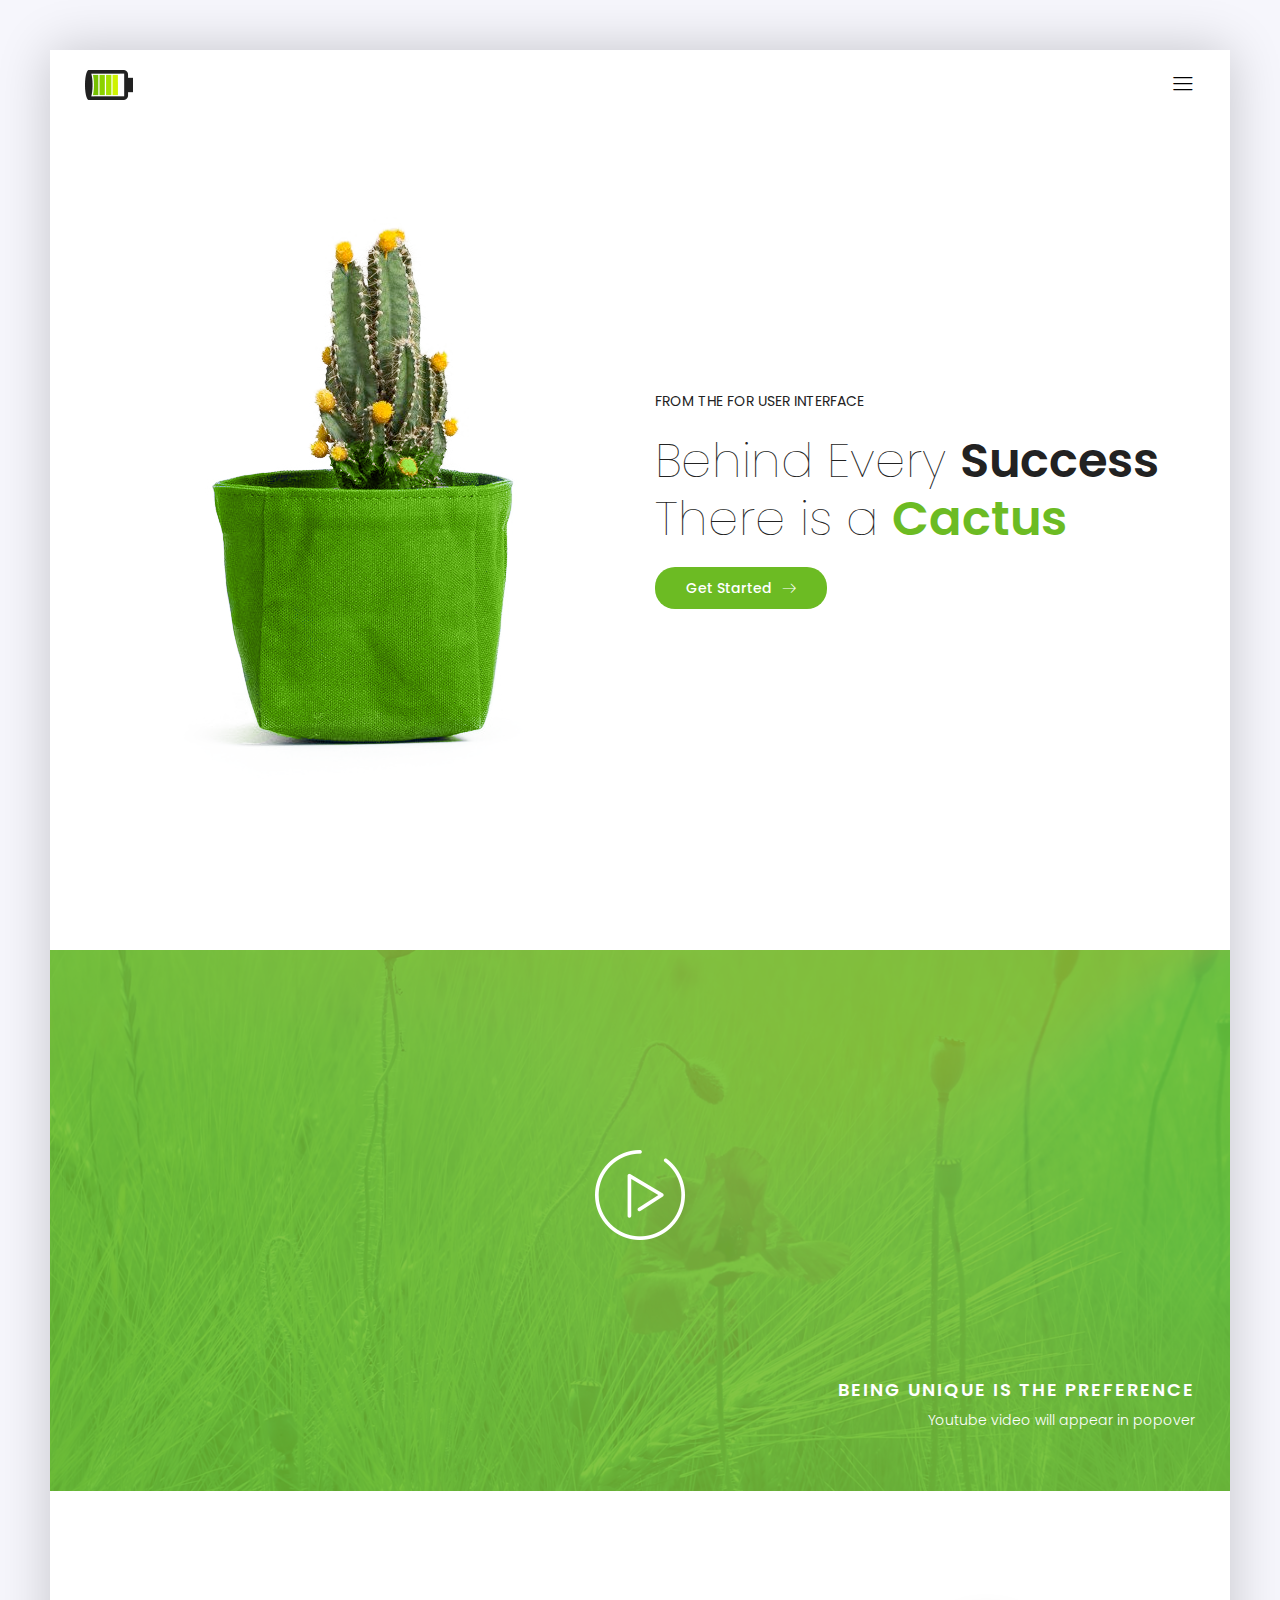
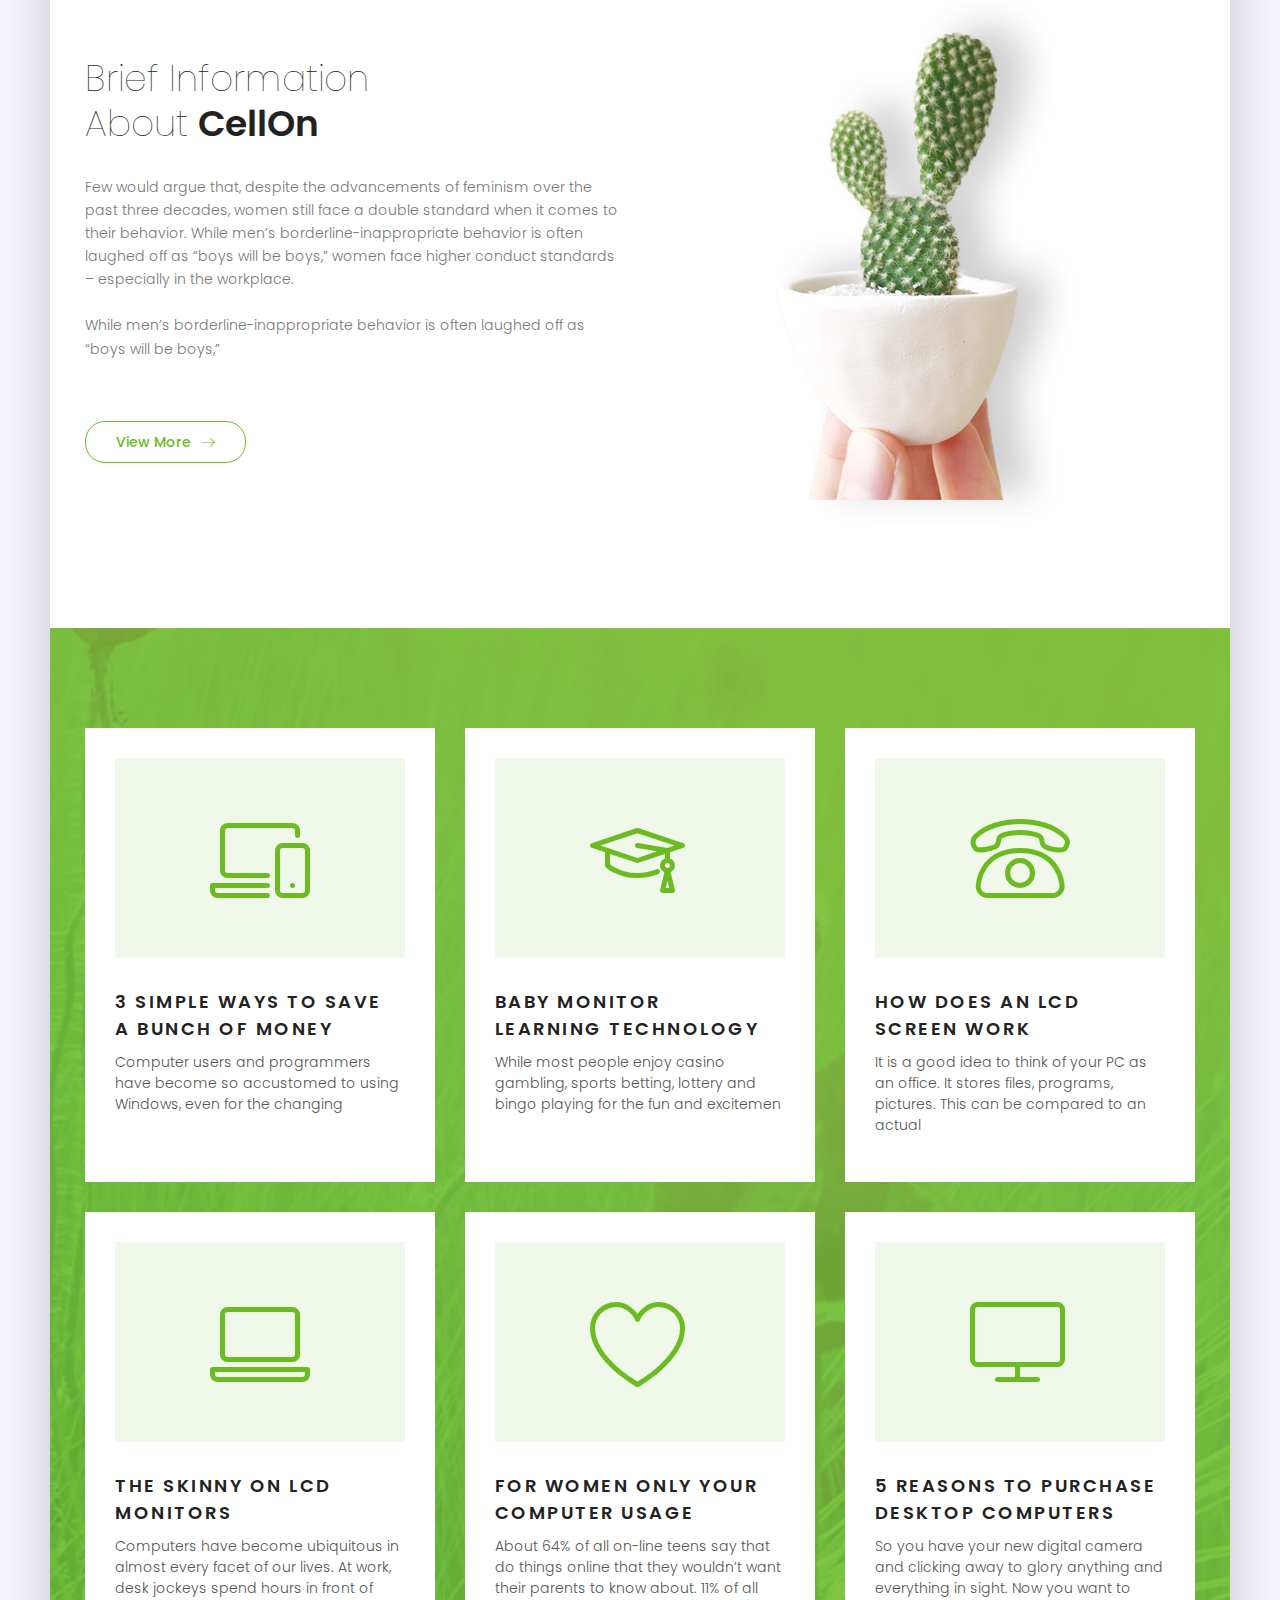
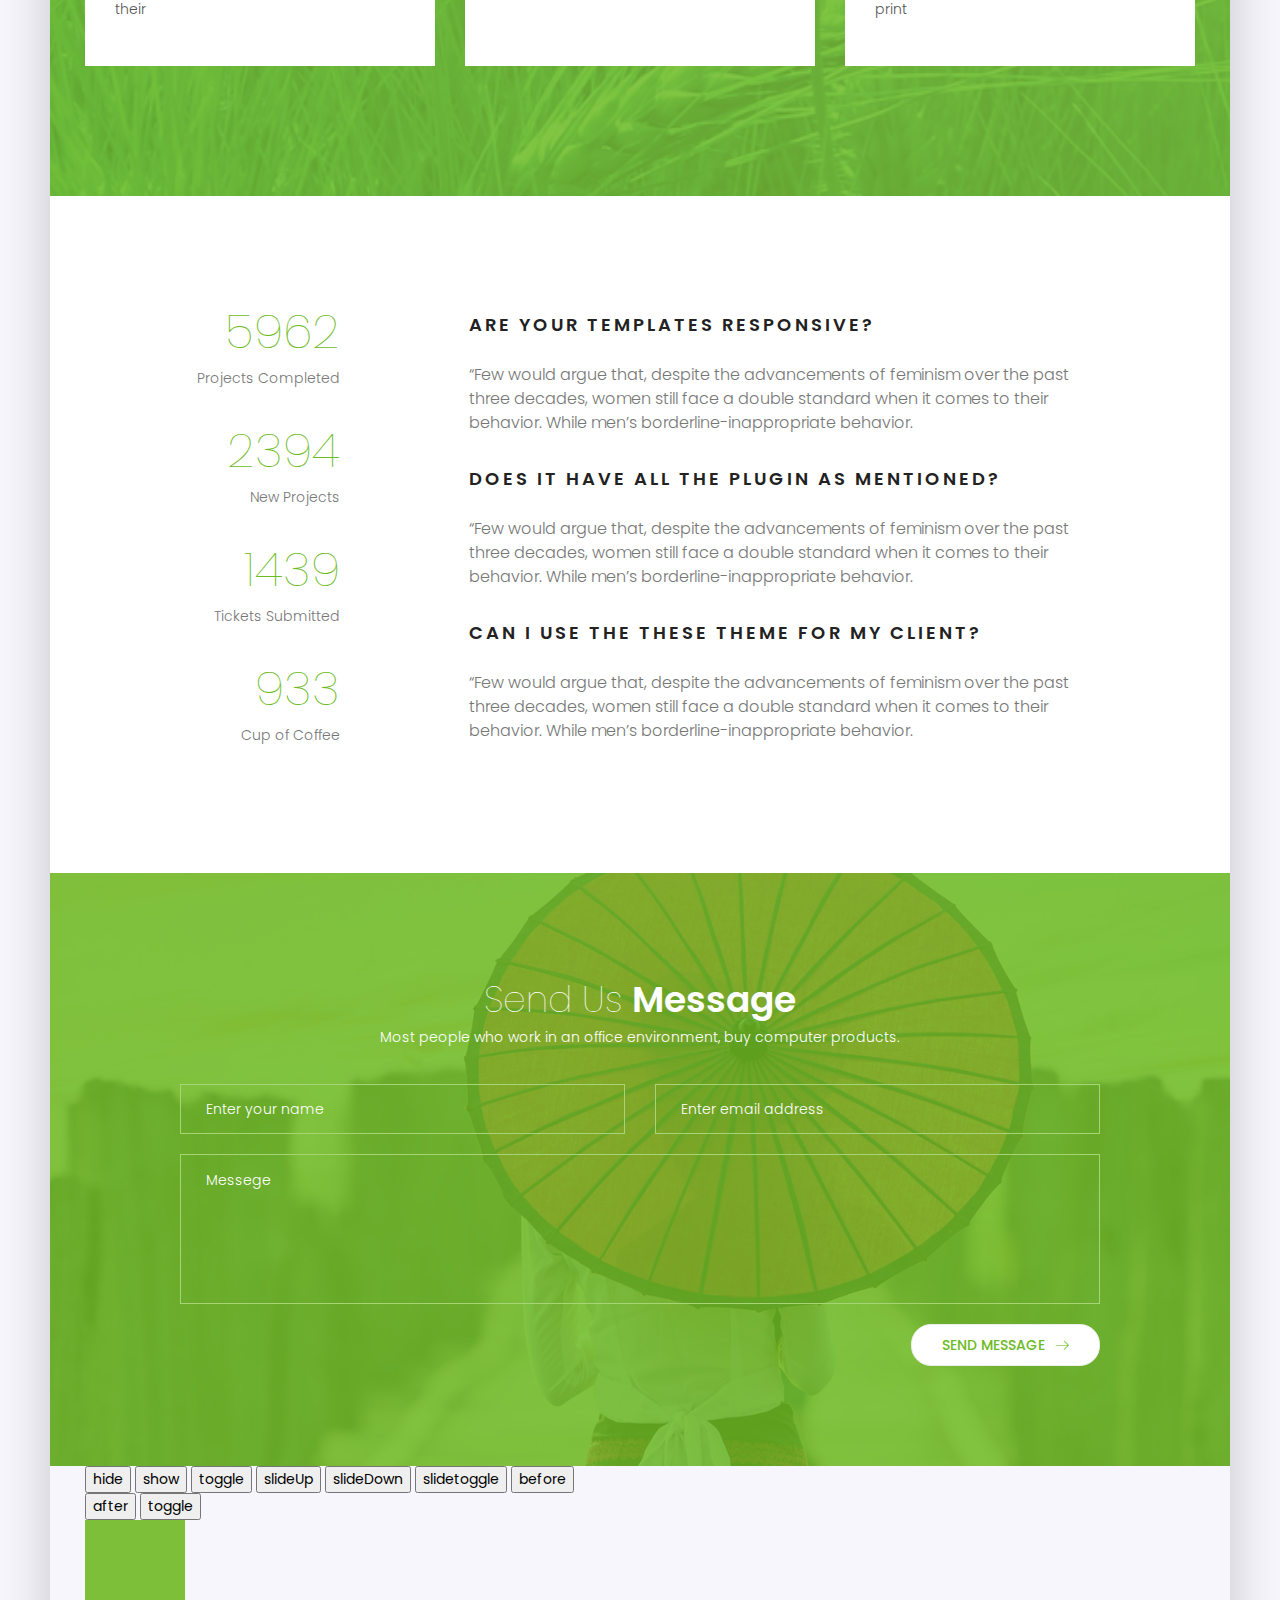
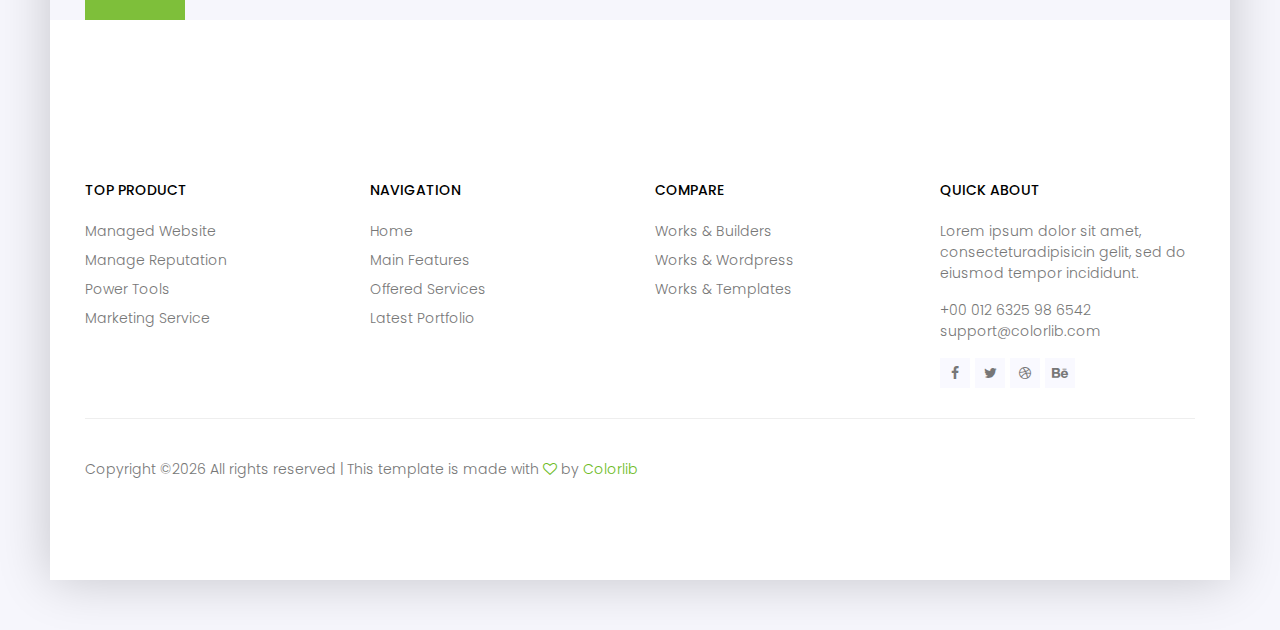
<file: index.html>
<!DOCTYPE html>
<html lang="zxx" class="no-js">
<head>
	<!-- Mobile Specific Meta -->
	<meta name="viewport" content="width=device-width, initial-scale=1, shrink-to-fit=no">
	<!-- Favicon-->
	<link rel="shortcut icon" href="img/fav.png">
	<!-- Author Meta -->
	<meta name="author" content="Colorlib">
	<!-- Meta Description -->
	<meta name="description" content="">
	<!-- Meta Keyword -->
	<meta name="keywords" content="">
	<!-- meta character set -->
	<meta charset="UTF-8">
	<!-- Site Title -->
	<title>CellOn</title>

	<link href="https://fonts.googleapis.com/css?family=Poppins:100,300,500" rel="stylesheet">
		<!--
		CSS
		============================================= -->
		<link rel="stylesheet" href="css/linearicons.css">
		<link rel="stylesheet" href="css/owl.carousel.css">
		<link rel="stylesheet" href="css/font-awesome.min.css">
		<link rel="stylesheet" href="css/nice-select.css">
		<link rel="stylesheet" href="css/magnific-popup.css">
		<link rel="stylesheet" href="css/bootstrap.css">
		<link rel="stylesheet" href="css/main.css">
		<link rel="stylesheet" href="css/mycss.css">
	</head>
	<body>
	<div class="oz-body-wrap">
		<!-- Start Header Area -->
		<header class="default-header">
			<div class="container-fluid">
				<div class="header-wrap">
					<div class="header-top d-flex justify-content-between align-items-center">
						<div class="logo">
							<a href="index.html"><img src="img/logo.png" alt=""></a>
						</div>
						<div class="main-menubar d-flex align-items-center">
							<nav class="hide">
								<a href="index.html">Home</a>
								<a href="generic.html">Generic</a>
								<a href="elements.html">Elements</a>
								<a href="mypage.html">My Page</a>
							</nav>
							<div class="menu-bar"><span class="lnr lnr-menu"></span></div>
						</div>
					</div>
				</div>
			</div>
		</header>
		<!-- End Header Area -->
		<!-- Start Banner Area -->
		<section class="banner-area relative">
			<div class="container">
				<div class="row fullscreen align-items-center justify-content-center">
					<div class="banner-left col-lg-6">
						<img class="d-flex mx-auto img-fluid" src="img/header-img.png" alt="">
					</div>
					<div class="col-lg-6">
						<div class="story-content">
							<h6 class="text-uppercase">From the for User interface</h6>
							<h1>Behind Every <span class="sp-1">Success</span><br>
							There is a <span class="sp-2">Cactus</span></h1>
							<a href="#" class="genric-btn primary circle arrow">Get Started<span class="lnr lnr-arrow-right"></span></a>
						</div>
					</div>
				</div>
			</div>
		</section>
		<!-- End Banner Area -->
		<!-- Start Video Area -->
		<section class="video-area pt-40 pb-40">
			<div class="overlay overlay-bg"></div>
			<div class="container">
				<div class="video-content">
					<a href="http://www.youtube.com/watch?v=0O2aH4XLbto" class="play-btn"><img src="img/play-btn.png" alt=""></a>
					<div class="video-desc">
						<h3 class="h2 text-white text-uppercase">Being unique is the preference</h3>
						<h4 class="text-white">Youtube video will appear in popover</h4>
					</div>
				</div>
			</div>
		</section>
		<!-- End Video Area -->
		<!-- Start about Area -->
		<section class="about-area pt-100 pb-100">
			<div class="container">
				<div class="row align-items-center">
					<div class="col-lg-6">
						<div class="story-content">
							<h2>Brief Information <br>
							About <span>CellOn</span></h2>
							<p class="mt-30">Few would argue that, despite the advancements of feminism over the past three decades, women still face a double standard when it comes to their behavior. While men’s borderline-inappropriate behavior is often laughed off as “boys will be boys,” women face higher conduct standards – especially in the workplace. <br> <br>
							While men’s borderline-inappropriate behavior is often laughed off as “boys will be boys,”
							</p>
							<a href="#" class="genric-btn primary-border circle arrow">View More<span class="lnr lnr-arrow-right"></span></a>
						</div>
					</div>
					<div class="col-lg-6">
						<img class="img-fluid d-flex mx-auto" src="img/about.png" alt="">
					</div>
				</div>
			</div>
		</section>
		<!-- End Team Force Area -->
		<!-- Start Feature Area -->
		<section class="feature-area pt-100 pb-100  relative">
			<div class="overlay overlay-bg"></div>
			<div class="container">
				<div class="row">
					<div class="col-lg-4 col-sm-6 d-flex align-items-stretch">
						<div class="single-feature">
							<div class="icon">
								<span class="lnr lnr-laptop-phone"></span>
							</div>
							<div class="desc">
								<h2 class="text-uppercase">3 Simple Ways To Save <br> A Bunch Of Money</h2>
								<p>
									Computer users and programmers have become so accustomed to using Windows, even for the changing
								</p>
							</div>
						</div>
					</div>
					<div class="col-lg-4 col-sm-6 d-flex align-items-stretch">
						<div class="single-feature">
							<div class="icon">
								<span class="lnr lnr-graduation-hat"></span>
							</div>
							<div class="desc">
								<h2 class="text-uppercase">Baby Monitor <br>Learning Technology</h2>
								<p>
									While most people enjoy casino gambling, sports betting, lottery and bingo playing for the fun and excitemen
								</p>
							</div>
						</div>
					</div>
					<div class="col-lg-4 col-sm-6 d-flex align-items-stretch">
						<div class="single-feature">
							<div class="icon">
								<span class="lnr lnr-phone"></span>
							</div>
							<div class="desc">
								<h2 class="text-uppercase">How Does An Lcd
								<br>Screen Work</h2>
								<p>
									It is a good idea to think of your PC as an office. It stores files, programs, pictures. This can be compared to an actual
								</p>
							</div>
						</div>
					</div>
					<div class="col-lg-4 col-sm-6 d-flex align-items-stretch">
						<div class="single-feature">
							<div class="icon">
								<span class="lnr lnr-laptop"></span>
							</div>
							<div class="desc">
								<h2 class="text-uppercase">The Skinny On Lcd <br>Monitors</h2>
								<p>
									Computers have become ubiquitous in almost every facet of our lives. At work, desk jockeys spend hours in front of their
								</p>
							</div>
						</div>
					</div>
					<div class="col-lg-4 col-sm-6 d-flex align-items-stretch">
						<div class="single-feature">
							<div class="icon">
								<span class="lnr lnr-heart"></span>
							</div>
							<div class="desc">
								<h2 class="text-uppercase">For Women Only Your<br>Computer Usage</h2>
								<p>
									About 64% of all on-line teens say that do things online that they wouldn’t want their parents to know about.   11% of all
								</p>
							</div>
						</div>
					</div>
					<div class="col-lg-4 col-sm-6 d-flex align-items-stretch">
						<div class="single-feature">
							<div class="icon">
								<span class="lnr lnr-screen"></span>
							</div>
							<div class="desc">
								<h2 class="text-uppercase">5 Reasons To Purchase<br> Desktop Computers</h2>
								<p>
									So you have your new digital camera and clicking away to glory anything and everything in sight. Now you want to print
								</p>
							</div>
						</div>
					</div>
				</div>
			</div>
		</section>
		<!-- Start Feature Area -->
		<!-- Start faq Area -->
		<section class="faq-area pt-100 pb-100">
			<div class="container">
				<div class="row">
					<div class="counter-left col-lg-3 col-md-3">
						<div class="single-facts">
							<h2 class="counter">5962</h2>
							<p>Projects Completed</p>
						</div>
						<div class="single-facts">
							<h2 class="counter">2394</h2>
							<p>New Projects</p>
						</div>
						<div class="single-facts">
							<h2 class="counter">1439</h2>
							<p>Tickets Submitted</p>
						</div>
						<div class="single-facts">
							<h2 class="counter">933</h2>
							<p>Cup of Coffee</p>
						</div>
					</div>
					<div class="faq-content col-lg-9 col-md-9">
						<div class="single-faq">
							<h2 class="text-uppercase">
								Are your Templates responsive?
							</h2>
							<p>
								“Few would argue that, despite the advancements of feminism over the past three decades, women still face a double standard when it comes to their behavior. While men’s borderline-inappropriate behavior.
							</p>
						</div>
						<div class="single-faq">
							<h2 class="text-uppercase">
								Does it have all the plugin as mentioned?
							</h2>
							<p>
								“Few would argue that, despite the advancements of feminism over the past three decades, women still face a double standard when it comes to their behavior. While men’s borderline-inappropriate behavior.
							</p>
						</div>
						<div class="single-faq">
							<h2 class="text-uppercase">
								Can i use the these theme for my client?
							</h2>
							<p>
								“Few would argue that, despite the advancements of feminism over the past three decades, women still face a double standard when it comes to their behavior. While men’s borderline-inappropriate behavior.
							</p>
						</div>
					</div>
				</div>
			</div>
		</section>
		<!-- Start faq Area -->
		<!-- Start Conatct- Area -->
		<section class="contact-area pt-100 pb-100 relative">
			<div class="overlay overlay-bg"></div>
			<div class="container">
				<div class="row justify-content-center text-center">
					<div class="single-contact col-lg-6 col-md-8">
						<h2 class="text-white">Send Us <span>Message</span></h2>
						<p class="text-white">
							Most people who work in an office environment, buy computer products.
						</p>
					</div>
				</div>
				<form id="myForm" action="mail.php" method="post" class="contact-form">
					<div class="row justify-content-center">
						<div class="col-lg-5">
							<input name="fname" placeholder="Enter your name" onfocus="this.placeholder = ''" onblur="this.placeholder = 'Enter your name'" class="common-input mt-20" required="" type="text">
						</div>
						<div class="col-lg-5">
							<input name="email" placeholder="Enter email address" pattern="[A-Za-z0-9._%+-]+@[A-Za-z0-9.-]+\.[A-Za-z]{1,63}$" onfocus="this.placeholder = ''" onblur="this.placeholder = 'Enter email address'" class="common-input mt-20" required="" type="email">
						</div>
						<div class="col-lg-10">
							<textarea class="common-textarea mt-20" name="message" placeholder="Messege" onfocus="this.placeholder = ''" onblur="this.placeholder = 'Messege'" required=""></textarea>
					</div>
					<div class="col-lg-10 d-flex justify-content-end">
						<button class="primary-btn white-bg d-inline-flex align-items-center mt-20"><span class="mr-10">Send Message</span><span class="lnr lnr-arrow-right"></span></button> <br>
					</div>
					<div class="alert-msg"></div>
					</div>
				</form>
			</div>
		</section>
		<section>
			<div class="container">
				<div class="row">
					<div class="col-lg-6">
						<button id="B1" type="button" class"btn btn-info">hide</button>
							<button id="B2" type="button" class"btn btn-info">show</button>
							<button id="B3" type="button" class"btn btn-info">toggle</button>
							<button id="B4" type="button" class"btn btn-info">slideUp</button>
							<button id="B5" type="button" class"btn btn-info">slideDown</button>
							<button id="B6" type="button" class"btn btn-info">slidetoggle</button>
							<button id="B7" type="button" class"btn btn-info">before</button>
							<button id="B8" type="button" class"btn btn-info">after</button>
							<button id="B9" type="button" class"btn btn-info">toggle</button>


							<div id="sqr"></div>
					</div>
				</div>
			</div>
		</section>
		<!-- End Conatct- Area -->
		<!-- Strat Footer Area -->
		<footer class="section-gap">
			<div class="container">
				<div class="row pt-60">
					<div class="col-lg-3 col-sm-6">
						<div class="single-footer-widget">
							<h6 class="text-uppercase mb-20">Top Product</h6>
							<ul class="footer-nav">
								<li><a href="#">Managed Website</a></li>
								<li><a href="#">Manage Reputation</a></li>
								<li><a href="#">Power Tools</a></li>
								<li><a href="#">Marketing Service</a></li>
							</ul>
						</div>
					</div>
					<div class="col-lg-3 col-sm-6">
						<div class="single-footer-widget">
							<h6 class="text-uppercase mb-20">Navigation</h6>
							<ul class="footer-nav">
								<li><a href="#">Home</a></li>
								<li><a href="#">Main Features</a></li>
								<li><a href="#">Offered Services</a></li>
								<li><a href="#">Latest Portfolio</a></li>
							</ul>
						</div>
					</div>
					<div class="col-lg-3 col-sm-6">
						<div class="single-footer-widget">
							<h6 class="text-uppercase mb-20">Compare</h6>
							<ul class="footer-nav">
								<li><a href="#">Works & Builders</a></li>
								<li><a href="#">Works & Wordpress</a></li>
								<li><a href="#">Works & Templates</a></li>
							</ul>
						</div>
					</div>

					<div class="col-lg-3 col-sm-6">
						<div class="single-footer-widget">
							<h6 class="text-uppercase mb-20">Quick About</h6>
							<p>
								Lorem ipsum dolor sit amet, consecteturadipisicin gelit, sed do eiusmod tempor incididunt.
							</p>
							<p>
								+00 012 6325 98 6542 <br>
								support@colorlib.com
							</p>
							<div class="footer-social d-flex align-items-center">
								<a href="#"><i class="fa fa-facebook"></i></a>
								<a href="#"><i class="fa fa-twitter"></i></a>
								<a href="#"><i class="fa fa-dribbble"></i></a>
								<a href="#"><i class="fa fa-behance"></i></a>
							</div>
						</div>
					</div>
				</div>
				<div class="footer-bottom d-flex justify-content-between align-items-center flex-wrap">
					<!-- Link back to Colorlib can't be removed. Template is licensed under CC BY 3.0. -->
					<p class="footer-text m-0">Copyright &copy;<script>document.write(new Date().getFullYear());</script> All rights reserved | This template is made with <i class="fa fa-heart-o" aria-hidden="true"></i> by <a href="https://colorlib.com" target="_blank">Colorlib</a></p>
					<!-- Link back to Colorlib can't be removed. Template is licensed under CC BY 3.0. -->
				</div>
			</div>
		</footer>
		<!-- End Footer Area -->
	</div>

		<script src="js/vendor/jquery-2.2.4.min.js"></script>
		<script src="https://cdnjs.cloudflare.com/ajax/libs/popper.js/1.11.0/umd/popper.min.js" integrity="sha384-b/U6ypiBEHpOf/4+1nzFpr53nxSS+GLCkfwBdFNTxtclqqenISfwAzpKaMNFNmj4" crossorigin="anonymous"></script>
		<script src="js/vendor/bootstrap.min.js"></script>
		<script src="js/jquery.ajaxchimp.min.js"></script>
		<script src="js/owl.carousel.min.js"></script>
		<script src="js/jquery.nice-select.min.js"></script>
		<script src="js/jquery.magnific-popup.min.js"></script>
		<script src="js/jquery.counterup.min.js"></script>
		<script src="js/waypoints.min.js"></script>
		<script src="js/main.js"></script>
		
	




	</body>
</html>
</file>
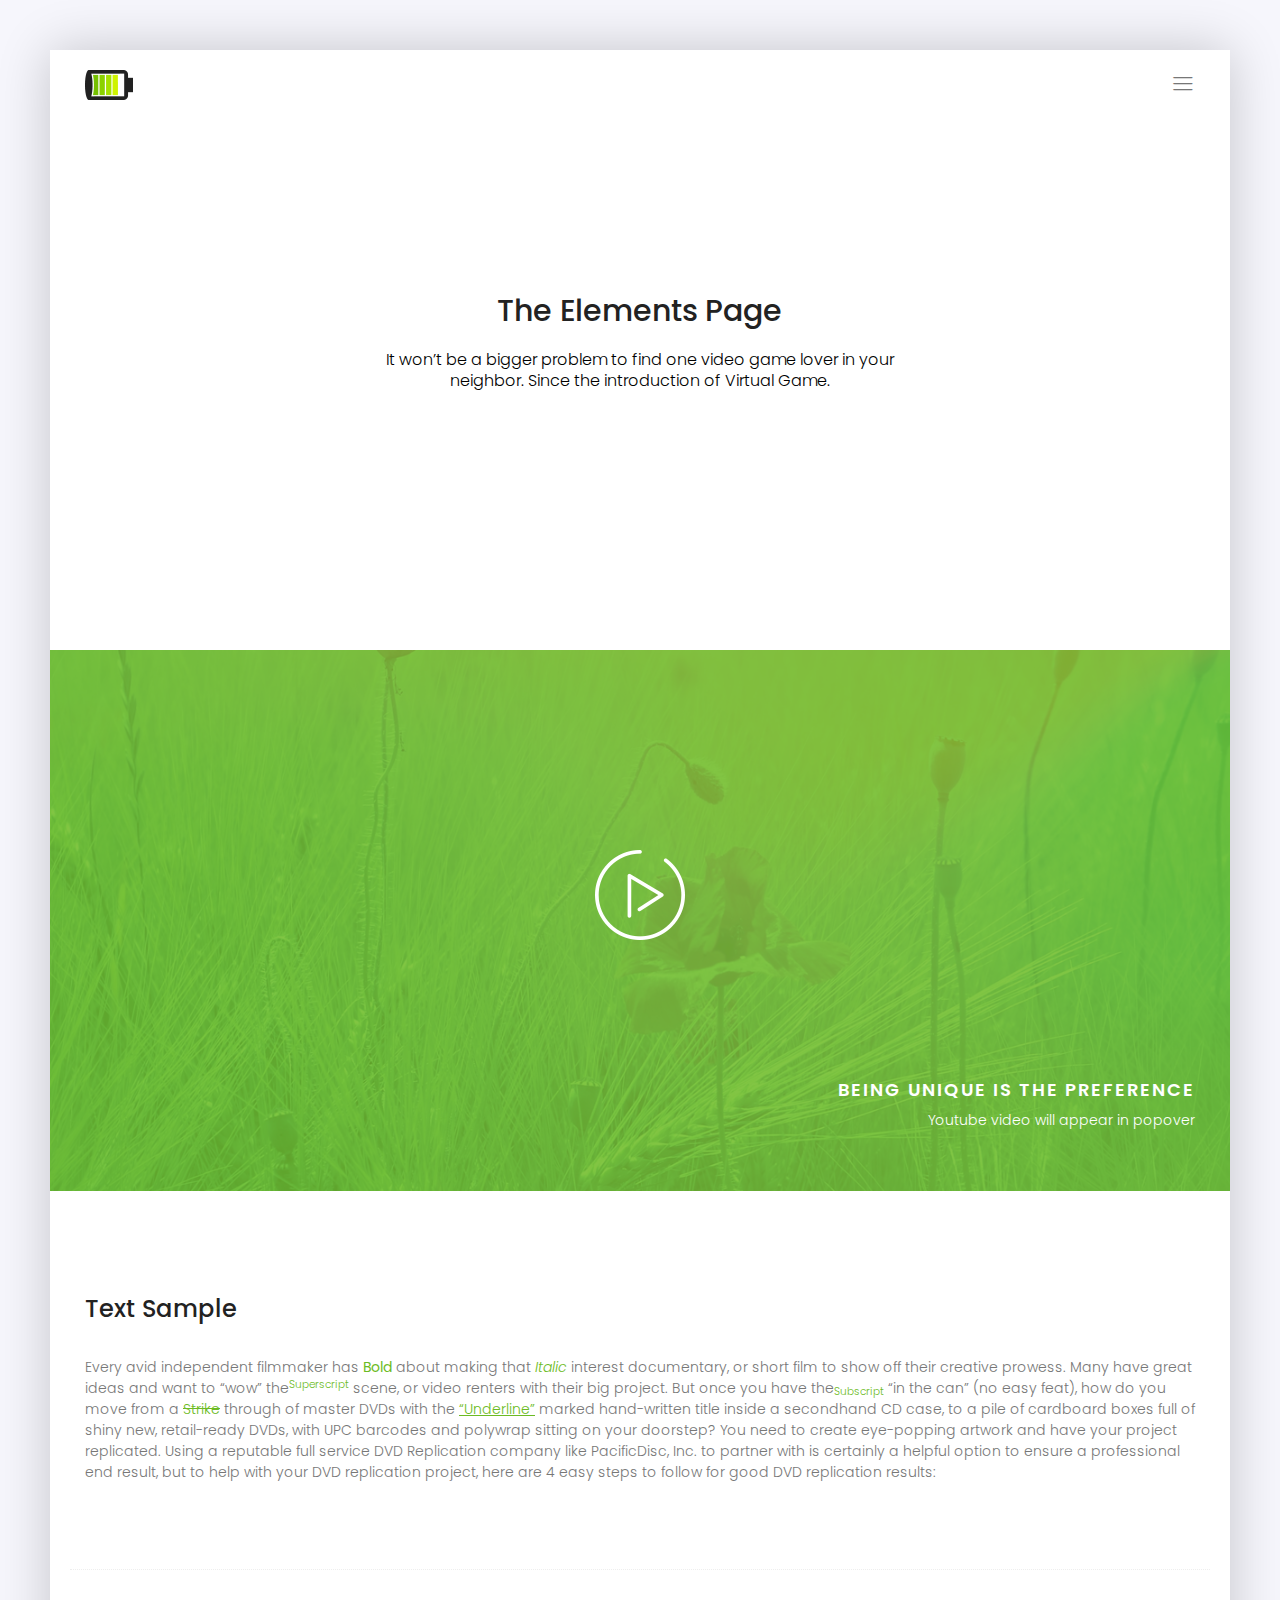
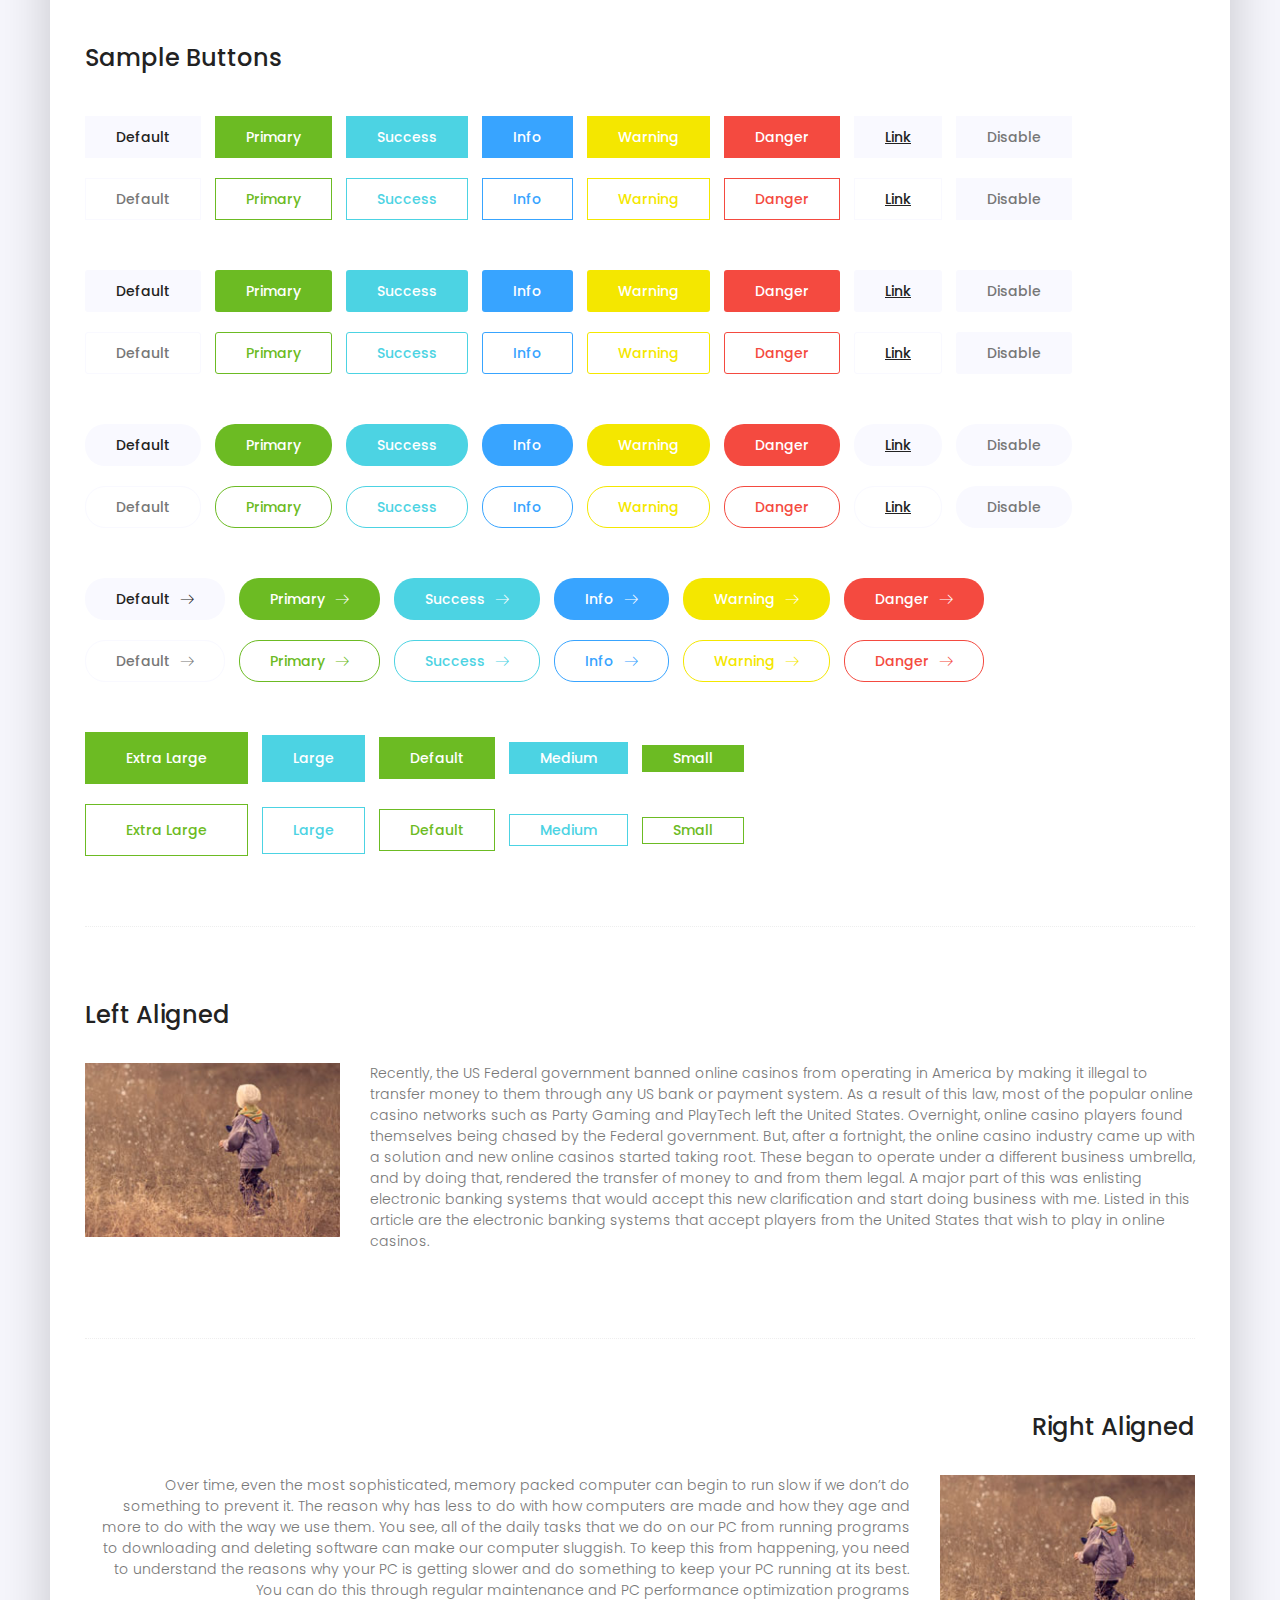
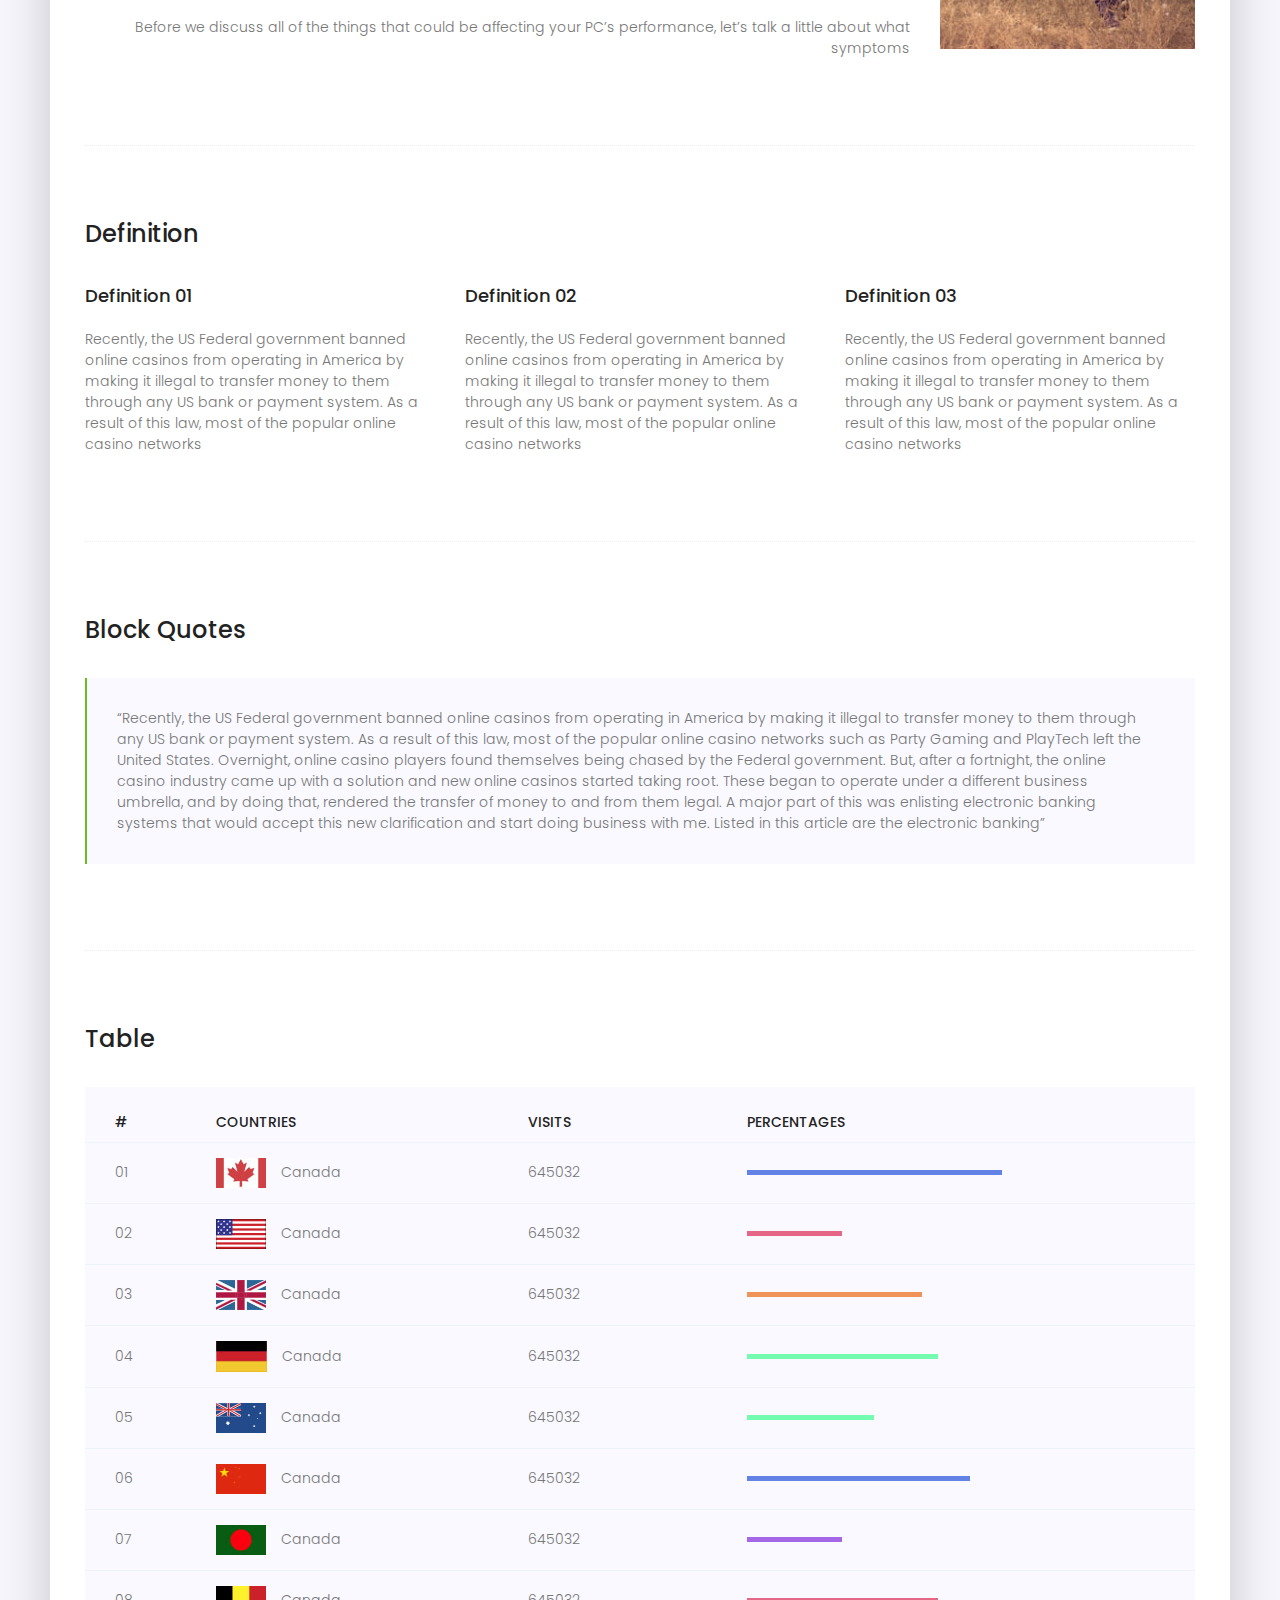
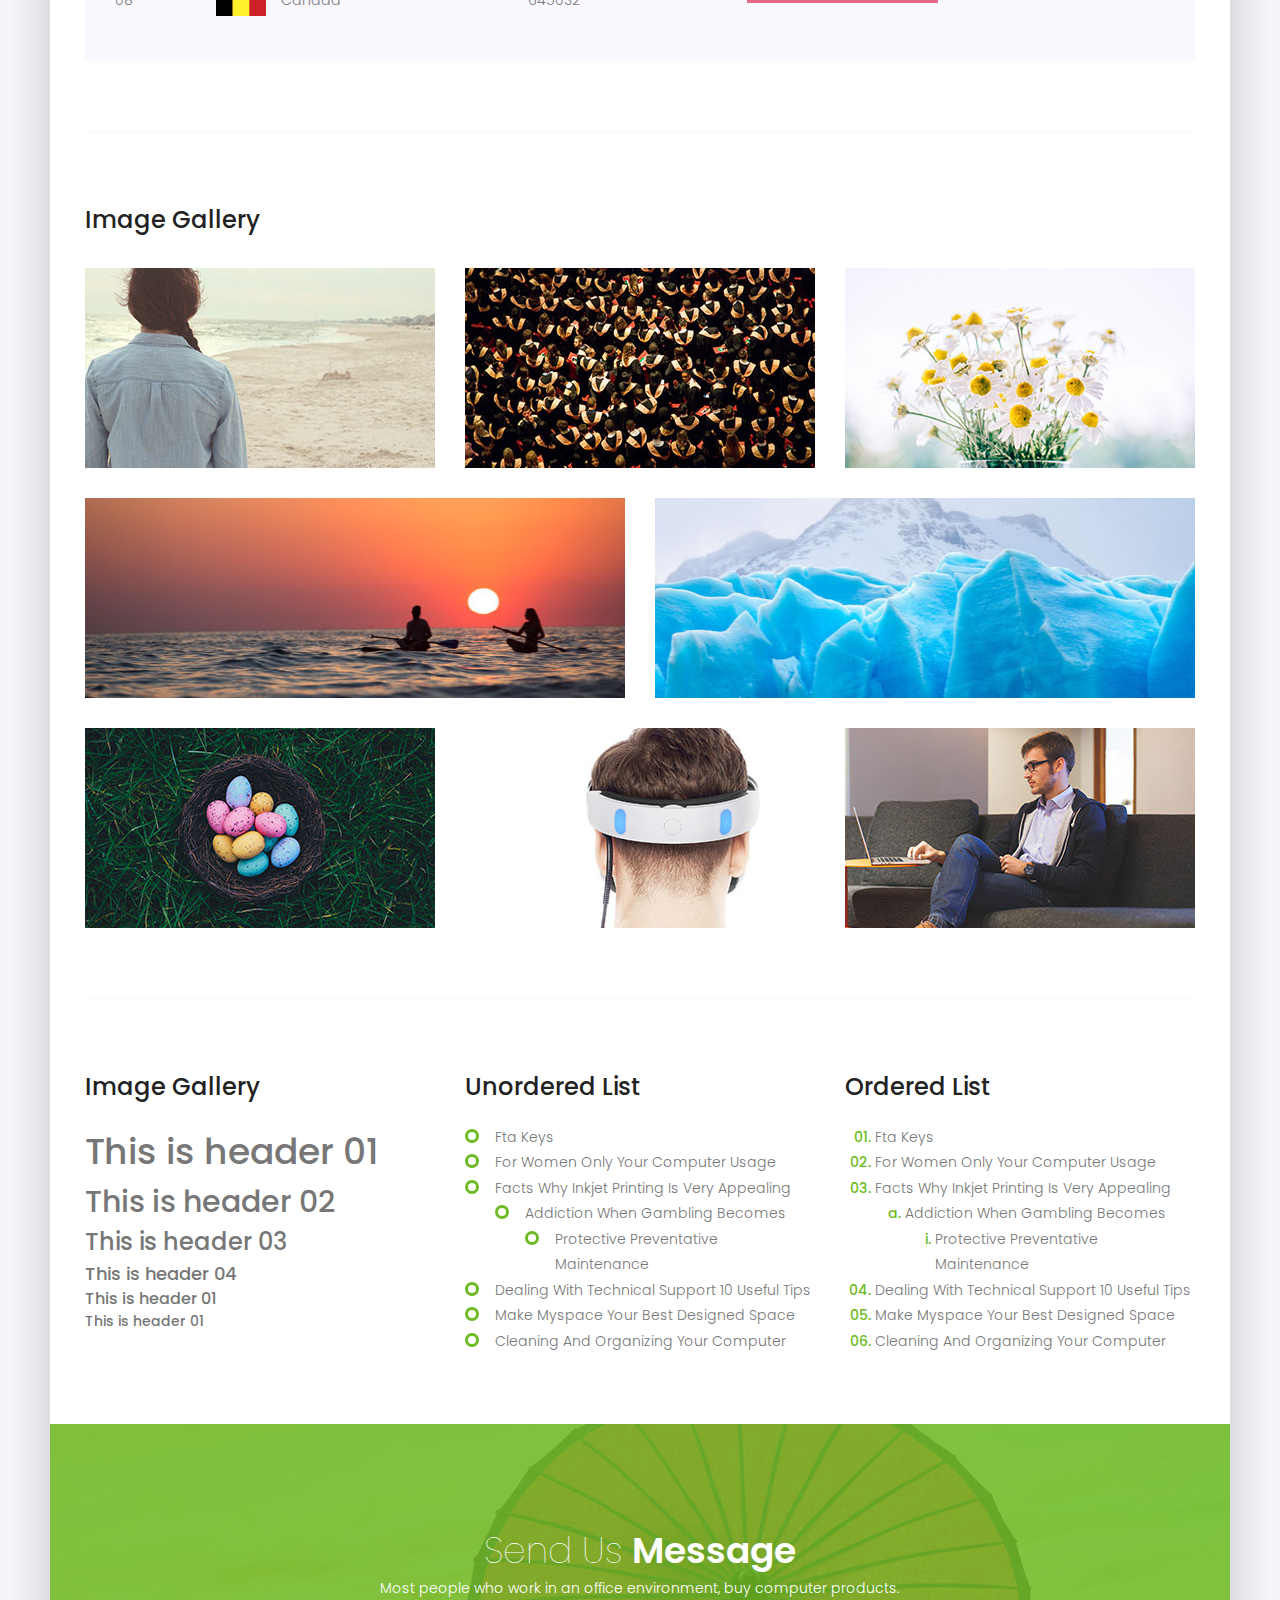
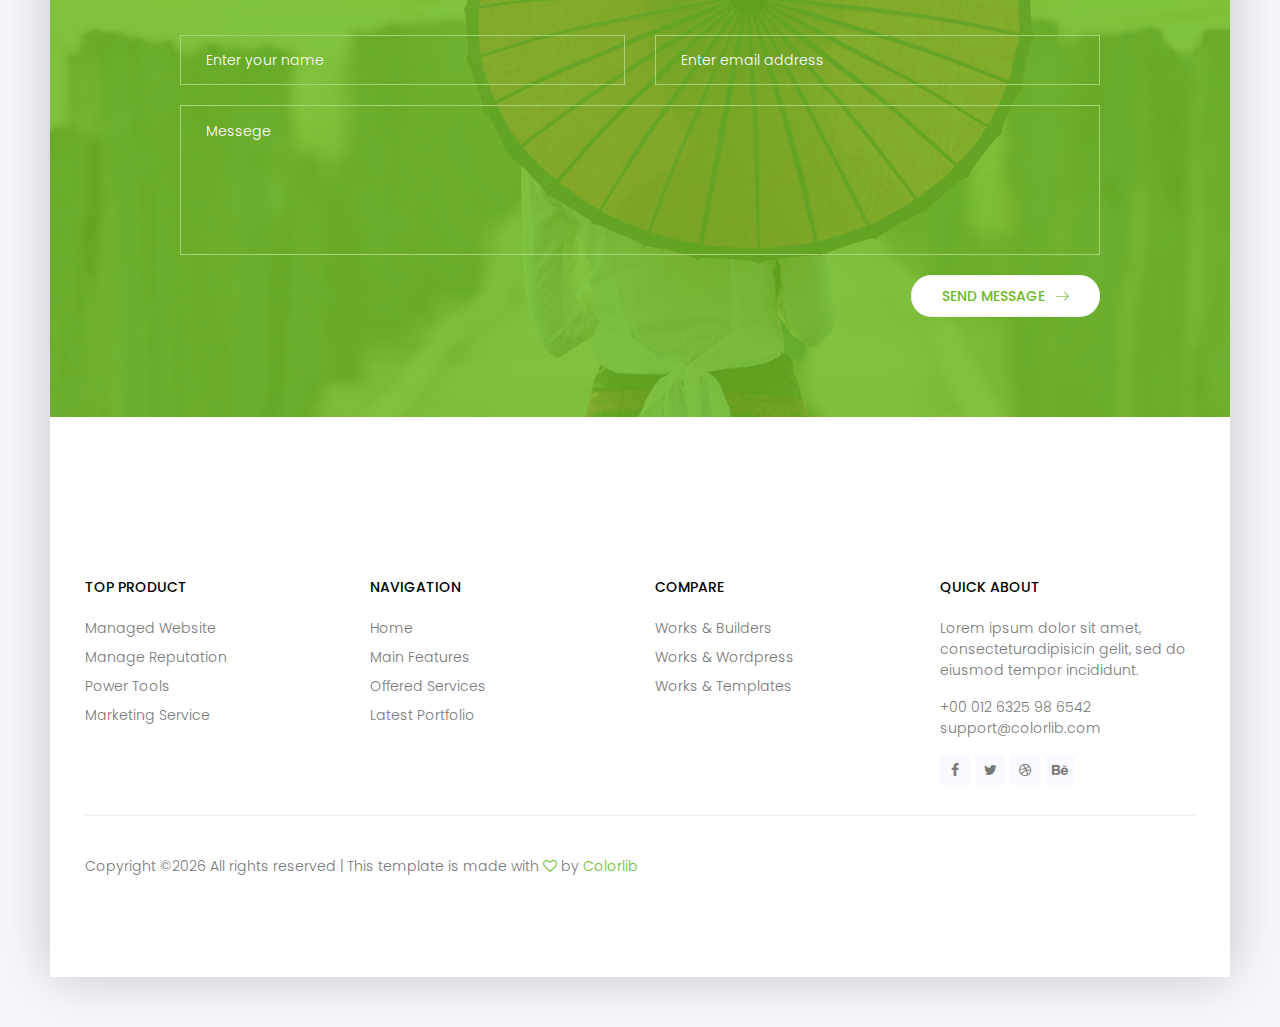
<file: elements.html>
<!DOCTYPE html>
<html lang="zxx" class="no-js">
	<head>
		<!-- Mobile Specific Meta -->
		<meta name="viewport" content="width=device-width, initial-scale=1, shrink-to-fit=no">
		<!-- Favicon-->
		<link rel="shortcut icon" href="img/fav.png">
		<!-- Author Meta -->
		<meta name="author" content="Colorlib">
		<!-- Meta Description -->
		<meta name="description" content="">
		<!-- Meta Keyword -->
		<meta name="keywords" content="">
		<!-- meta character set -->
		<meta charset="UTF-8">
		<!-- Site Title -->
		<title>CellOn</title>
		<link href="https://fonts.googleapis.com/css?family=Poppins:300,500,600" rel="stylesheet">
		<!--
		CSS
		============================================= -->
		<link rel="stylesheet" href="css/linearicons.css">
		<link rel="stylesheet" href="css/owl.carousel.css">
		<link rel="stylesheet" href="css/font-awesome.min.css">
		<link rel="stylesheet" href="css/nice-select.css">
		<link rel="stylesheet" href="css/magnific-popup.css">
		<link rel="stylesheet" href="css/bootstrap.css">
		<link rel="stylesheet" href="css/main.css">
	</head>
	<body>
	<div class="oz-body-wrap">
		<!-- Start Header Area -->
		<header class="default-header generic-header">
			<div class="container-fluid">
				<div class="header-wrap">
					<div class="header-top d-flex justify-content-between align-items-center">
						<div class="logo">
							<a href="index.html"><img src="img/logo.png" alt=""></a>
						</div>
						<div class="main-menubar d-flex align-items-center">
							<nav class="hide">
								<a href="index.html">Home</a>
								<a href="generic.html">Generic</a>
								<a href="elements.html">Elements</a>
							</nav>
							<div class="menu-bar"><span class="lnr lnr-menu"></span></div>
						</div>
					</div>
				</div>
			</div>
		</header>
		<!-- End Header Area -->
		<!-- Start Banner Area -->
		<section class="generic-banner elements-banner relative">
			<div class="container">
				<div class="row height align-items-center justify-content-center">
					<div class="col-lg-10">
						<div class="banner-content text-center">
							<h2>The Elements Page</h2>
							<p>It won’t be a bigger problem to find one video game lover in your <br> neighbor. Since the introduction of Virtual Game.</p>
						</div>
					</div>
				</div>
			</div>
		</section>
		<!-- End Banner Area -->
			<!-- Start Video Area -->
			<section class="video-area pt-40 pb-40">
				<div class="overlay overlay-bg"></div>
				<div class="container">
					<div class="video-content">
						<a href="http://www.youtube.com/watch?v=0O2aH4XLbto" class="play-btn"><img src="img/play-btn.png" alt=""></a>
						<div class="video-desc">
							<h3 class="h2 text-white text-uppercase">Being unique is the preference</h3>
							<h4 class="text-white">Youtube video will appear in popover</h4>
						</div>
					</div>
				</div>
			</section>
			<!-- End Video Area -->
		<!-- Start Sample Area -->
		<section class="sample-text-area">
			<div class="container">
				<h3 class="text-heading">Text Sample</h3>
				<p class="sample-text">
					Every avid independent filmmaker has <b>Bold</b> about making that <i>Italic</i> interest documentary, or short film to show off their creative prowess. Many have great ideas and want to “wow” the<sup>Superscript</sup> scene, or video renters with their big project.  But once you have the<sub>Subscript</sub> “in the can” (no easy feat), how do you move from a <del>Strike</del> through of master DVDs with the <u>“Underline”</u> marked hand-written title inside a secondhand CD case, to a pile of cardboard boxes full of shiny new, retail-ready DVDs, with UPC barcodes and polywrap sitting on your doorstep?  You need to create eye-popping artwork and have your project replicated. Using a reputable full service DVD Replication company like PacificDisc, Inc. to partner with is certainly a helpful option to ensure a professional end result, but to help with your DVD replication project, here are 4 easy steps to follow for good DVD replication results:
				</p>
			</div>
		</section>
		<!-- End Sample Area -->
		<!-- Start Button -->
		<section class="button-area">
			<div class="container border-top-generic">
				<h3 class="text-heading">Sample Buttons</h3>
				<div class="button-group-area">
					<a href="#" class="genric-btn default">Default</a>
					<a href="#" class="genric-btn primary">Primary</a>
					<a href="#" class="genric-btn success">Success</a>
					<a href="#" class="genric-btn info">Info</a>
					<a href="#" class="genric-btn warning">Warning</a>
					<a href="#" class="genric-btn danger">Danger</a>
					<a href="#" class="genric-btn link">Link</a>
					<a href="#" class="genric-btn disable">Disable</a>
				</div>
				<div class="button-group-area mt-10">
					<a href="#" class="genric-btn default-border">Default</a>
					<a href="#" class="genric-btn primary-border">Primary</a>
					<a href="#" class="genric-btn success-border">Success</a>
					<a href="#" class="genric-btn info-border">Info</a>
					<a href="#" class="genric-btn warning-border">Warning</a>
					<a href="#" class="genric-btn danger-border">Danger</a>
					<a href="#" class="genric-btn link-border">Link</a>
					<a href="#" class="genric-btn disable">Disable</a>
				</div>
				<div class="button-group-area mt-40">
					<a href="#" class="genric-btn default radius">Default</a>
					<a href="#" class="genric-btn primary radius">Primary</a>
					<a href="#" class="genric-btn success radius">Success</a>
					<a href="#" class="genric-btn info radius">Info</a>
					<a href="#" class="genric-btn warning radius">Warning</a>
					<a href="#" class="genric-btn danger radius">Danger</a>
					<a href="#" class="genric-btn link radius">Link</a>
					<a href="#" class="genric-btn disable radius">Disable</a>
				</div>
				<div class="button-group-area mt-10">
					<a href="#" class="genric-btn default-border radius">Default</a>
					<a href="#" class="genric-btn primary-border radius">Primary</a>
					<a href="#" class="genric-btn success-border radius">Success</a>
					<a href="#" class="genric-btn info-border radius">Info</a>
					<a href="#" class="genric-btn warning-border radius">Warning</a>
					<a href="#" class="genric-btn danger-border radius">Danger</a>
					<a href="#" class="genric-btn link-border radius">Link</a>
					<a href="#" class="genric-btn disable radius">Disable</a>
				</div>
				<div class="button-group-area mt-40">
					<a href="#" class="genric-btn default circle">Default</a>
					<a href="#" class="genric-btn primary circle">Primary</a>
					<a href="#" class="genric-btn success circle">Success</a>
					<a href="#" class="genric-btn info circle">Info</a>
					<a href="#" class="genric-btn warning circle">Warning</a>
					<a href="#" class="genric-btn danger circle">Danger</a>
					<a href="#" class="genric-btn link circle">Link</a>
					<a href="#" class="genric-btn disable circle">Disable</a>
				</div>
				<div class="button-group-area mt-10">
					<a href="#" class="genric-btn default-border circle">Default</a>
					<a href="#" class="genric-btn primary-border circle">Primary</a>
					<a href="#" class="genric-btn success-border circle">Success</a>
					<a href="#" class="genric-btn info-border circle">Info</a>
					<a href="#" class="genric-btn warning-border circle">Warning</a>
					<a href="#" class="genric-btn danger-border circle">Danger</a>
					<a href="#" class="genric-btn link-border circle">Link</a>
					<a href="#" class="genric-btn disable circle">Disable</a>
				</div>
				<div class="button-group-area mt-40">
					<a href="#" class="genric-btn default circle arrow">Default<span class="lnr lnr-arrow-right"></span></a>
					<a href="#" class="genric-btn primary circle arrow">Primary<span class="lnr lnr-arrow-right"></span></a>
					<a href="#" class="genric-btn success circle arrow">Success<span class="lnr lnr-arrow-right"></span></a>
					<a href="#" class="genric-btn info circle arrow">Info<span class="lnr lnr-arrow-right"></span></a>
					<a href="#" class="genric-btn warning circle arrow">Warning<span class="lnr lnr-arrow-right"></span></a>
					<a href="#" class="genric-btn danger circle arrow">Danger<span class="lnr lnr-arrow-right"></span></a>
				</div>
				<div class="button-group-area mt-10">
					<a href="#" class="genric-btn default-border circle arrow">Default<span class="lnr lnr-arrow-right"></span></a>
					<a href="#" class="genric-btn primary-border circle arrow">Primary<span class="lnr lnr-arrow-right"></span></a>
					<a href="#" class="genric-btn success-border circle arrow">Success<span class="lnr lnr-arrow-right"></span></a>
					<a href="#" class="genric-btn info-border circle arrow">Info<span class="lnr lnr-arrow-right"></span></a>
					<a href="#" class="genric-btn warning-border circle arrow">Warning<span class="lnr lnr-arrow-right"></span></a>
					<a href="#" class="genric-btn danger-border circle arrow">Danger<span class="lnr lnr-arrow-right"></span></a>
				</div>
				<div class="button-group-area mt-40">
					<a href="#" class="genric-btn primary e-large">Extra Large</a>
					<a href="#" class="genric-btn success large">Large</a>
					<a href="#" class="genric-btn primary">Default</a>
					<a href="#" class="genric-btn success medium">Medium</a>
					<a href="#" class="genric-btn primary small">Small</a>
				</div>
				<div class="button-group-area mt-10">
					<a href="#" class="genric-btn primary-border e-large">Extra Large</a>
					<a href="#" class="genric-btn success-border large">Large</a>
					<a href="#" class="genric-btn primary-border">Default</a>
					<a href="#" class="genric-btn success-border medium">Medium</a>
					<a href="#" class="genric-btn primary-border small">Small</a>
				</div>
			</div>
		</section>
		<!-- End Button -->
		<!-- Start Align Area -->
		<div class="white-bg">
		    <div class="container">
		        <div class="section-top-border">
		            <h3 class="mb-30">Left Aligned</h3>
		            <div class="row">
		                <div class="col-md-3">
		                    <img src="img/d.jpg" alt="" class="img-fluid">
		                </div>
		                <div class="col-md-9 mt-sm-20">
		                    <p>Recently, the US Federal government banned online casinos from operating in America by making it illegal to transfer money to them through any US bank or payment system. As a result of this law, most of the popular online casino networks such as Party Gaming and PlayTech left the United States. Overnight, online casino players found themselves being chased by the Federal government. But, after a fortnight, the online casino industry came up with a solution and new online casinos started taking root. These began to operate under a different business umbrella, and by doing that, rendered the transfer of money to and from them legal. A major part of this was enlisting electronic banking systems that would accept this new clarification and start doing business with me. Listed in this article are the electronic banking systems that accept players from the United States that wish to play in online casinos.</p>
		                </div>
		            </div>
		        </div>
		        <div class="section-top-border text-right">
		            <h3 class="mb-30">Right Aligned</h3>
		            <div class="row">
		                <div class="col-md-9">
		                    <p class="text-right">Over time, even the most sophisticated, memory packed computer can begin to run slow if we don’t do something to prevent it. The reason why has less to do with how computers are made and how they age and more to do with the way we use them. You see, all of the daily tasks that we do on our PC from running programs to downloading and deleting software can make our computer sluggish. To keep this from happening, you need to understand the reasons why your PC is getting slower and do something to keep your PC running at its best. You can do this through regular maintenance and PC performance optimization programs</p>
		                    <p class="text-right">Before we discuss all of the things that could be affecting your PC’s performance, let’s talk a little about what symptoms</p>
		                </div>
		                <div class="col-md-3">
		                    <img src="img/d.jpg" alt="" class="img-fluid">
		                </div>
		            </div>
		        </div>
		        <div class="section-top-border">
		            <h3 class="mb-30">Definition</h3>
		            <div class="row">
		                <div class="col-md-4">
		                    <div class="single-defination">
		                        <h4 class="mb-20">Definition 01</h4>
		                        <p>Recently, the US Federal government banned online casinos from operating in America by making it illegal to transfer money to them through any US bank or payment system. As a result of this law, most of the popular online casino networks</p>
		                    </div>
		                </div>
		                <div class="col-md-4">
		                    <div class="single-defination">
		                        <h4 class="mb-20">Definition 02</h4>
		                        <p>Recently, the US Federal government banned online casinos from operating in America by making it illegal to transfer money to them through any US bank or payment system. As a result of this law, most of the popular online casino networks</p>
		                    </div>
		                </div>
		                <div class="col-md-4">
		                    <div class="single-defination">
		                        <h4 class="mb-20">Definition 03</h4>
		                        <p>Recently, the US Federal government banned online casinos from operating in America by making it illegal to transfer money to them through any US bank or payment system. As a result of this law, most of the popular online casino networks</p>
		                    </div>
		                </div>
		            </div>
		        </div>
		        <div class="section-top-border">
		            <h3 class="mb-30">Block Quotes</h3>
		            <div class="row">
		                <div class="col-lg-12">
		                    <blockquote class="generic-blockquote">
		                        “Recently, the US Federal government banned online casinos from operating in America by making it illegal to transfer money to them through any US bank or payment system. As a result of this law, most of the popular online casino networks such as Party Gaming and PlayTech left the United States. Overnight, online casino players found themselves being chased by the Federal government. But, after a fortnight, the online casino industry came up with a solution and new online casinos started taking root. These began to operate under a different business umbrella, and by doing that, rendered the transfer of money to and from them legal. A major part of this was enlisting electronic banking systems that would accept this new clarification and start doing business with me. Listed in this article are the electronic banking”
		                    </blockquote>
		                </div>
		            </div>
		        </div>
		        <div class="section-top-border">
		            <h3 class="mb-30">Table</h3>
		            <div class="progress-table-wrap">
		                <div class="progress-table">
		                    <div class="table-head">
		                        <div class="serial">#</div>
		                        <div class="country">Countries</div>
		                        <div class="visit">Visits</div>
		                        <div class="percentage">Percentages</div>
		                    </div>
		                    <div class="table-row">
		                        <div class="serial">01</div>
		                        <div class="country"> <img src="img/f1.jpg" alt="flag">Canada</div>
		                        <div class="visit">645032</div>
		                        <div class="percentage">
		                            <div class="progress">
		                                <div class="progress-bar color-1" role="progressbar" style="width: 80%" aria-valuenow="80" aria-valuemin="0" aria-valuemax="100"></div>
		                            </div>
		                        </div>
		                    </div>
		                    <div class="table-row">
		                        <div class="serial">02</div>
		                        <div class="country"> <img src="img/f2.jpg" alt="flag">Canada</div>
		                        <div class="visit">645032</div>
		                        <div class="percentage">
		                            <div class="progress">
		                                <div class="progress-bar color-2" role="progressbar" style="width: 30%" aria-valuenow="30" aria-valuemin="0" aria-valuemax="100"></div>
		                            </div>
		                        </div>
		                    </div>
		                    <div class="table-row">
		                        <div class="serial">03</div>
		                        <div class="country"> <img src="img/f3.jpg" alt="flag">Canada</div>
		                        <div class="visit">645032</div>
		                        <div class="percentage">
		                            <div class="progress">
		                                <div class="progress-bar color-3" role="progressbar" style="width: 55%" aria-valuenow="55" aria-valuemin="0" aria-valuemax="100"></div>
		                            </div>
		                        </div>
		                    </div>
		                    <div class="table-row">
		                        <div class="serial">04</div>
		                        <div class="country"> <img src="img/f4.jpg" alt="flag">Canada</div>
		                        <div class="visit">645032</div>
		                        <div class="percentage">
		                            <div class="progress">
		                                <div class="progress-bar color-4" role="progressbar" style="width: 60%" aria-valuenow="60" aria-valuemin="0" aria-valuemax="100"></div>
		                            </div>
		                        </div>
		                    </div>
		                    <div class="table-row">
		                        <div class="serial">05</div>
		                        <div class="country"> <img src="img/f5.jpg" alt="flag">Canada</div>
		                        <div class="visit">645032</div>
		                        <div class="percentage">
		                            <div class="progress">
		                                <div class="progress-bar color-5" role="progressbar" style="width: 40%" aria-valuenow="40" aria-valuemin="0" aria-valuemax="100"></div>
		                            </div>
		                        </div>
		                    </div>
		                    <div class="table-row">
		                        <div class="serial">06</div>
		                        <div class="country"> <img src="img/f6.jpg" alt="flag">Canada</div>
		                        <div class="visit">645032</div>
		                        <div class="percentage">
		                            <div class="progress">
		                                <div class="progress-bar color-6" role="progressbar" style="width: 70%" aria-valuenow="70" aria-valuemin="0" aria-valuemax="100"></div>
		                            </div>
		                        </div>
		                    </div>
		                    <div class="table-row">
		                        <div class="serial">07</div>
		                        <div class="country"> <img src="img/f7.jpg" alt="flag">Canada</div>
		                        <div class="visit">645032</div>
		                        <div class="percentage">
		                            <div class="progress">
		                                <div class="progress-bar color-7" role="progressbar" style="width: 30%" aria-valuenow="30" aria-valuemin="0" aria-valuemax="100"></div>
		                            </div>
		                        </div>
		                    </div>
		                    <div class="table-row">
		                        <div class="serial">08</div>
		                        <div class="country"> <img src="img/f8.jpg" alt="flag">Canada</div>
		                        <div class="visit">645032</div>
		                        <div class="percentage">
		                            <div class="progress">
		                                <div class="progress-bar color-8" role="progressbar" style="width: 60%" aria-valuenow="60" aria-valuemin="0" aria-valuemax="100"></div>
		                            </div>
		                        </div>
		                    </div>
		                </div>
		            </div>
		        </div>
		        <div class="section-top-border">
		            <h3>Image Gallery</h3>
		            <div class="row gallery-item">
		                <div class="col-md-4">
		                    <a href="img/g1.jpg" class="img-pop-up">
		                        <div class="single-gallery-image" style="background: url(img/g1.jpg);"></div>
		                    </a>
		                </div>
		                <div class="col-md-4">
		                    <a href="img/g2.jpg" class="img-pop-up">
		                        <div class="single-gallery-image" style="background: url(img/g2.jpg);"></div>
		                    </a>
		                </div>
		                <div class="col-md-4">
		                    <a href="img/g3.jpg" class="img-pop-up">
		                        <div class="single-gallery-image" style="background: url(img/g3.jpg);"></div>
		                    </a>
		                </div>
		                <div class="col-md-6">
		                    <a href="img/g4.jpg" class="img-pop-up">
		                        <div class="single-gallery-image" style="background: url(img/g4.jpg);"></div>
		                    </a>
		                </div>
		                <div class="col-md-6">
		                    <a href="img/g5.jpg" class="img-pop-up">
		                        <div class="single-gallery-image" style="background: url(img/g5.jpg);"></div>
		                    </a>
		                </div>
		                <div class="col-md-4">
		                    <a href="img/g6.jpg" class="img-pop-up">
		                        <div class="single-gallery-image" style="background: url(img/g6.jpg);"></div>
		                    </a>
		                </div>
		                <div class="col-md-4">
		                    <a href="img/g7.jpg" class="img-pop-up">
		                        <div class="single-gallery-image" style="background: url(img/g7.jpg);"></div>
		                    </a>
		                </div>
		                <div class="col-md-4">
		                    <a href="img/g8.jpg" class="img-pop-up">
		                        <div class="single-gallery-image" style="background: url(img/g8.jpg);"></div>
		                    </a>
		                </div>
		            </div>
		        </div>
		        <div class="section-top-border">
		            <div class="row">
		                <div class="col-md-4">
		                    <h3 class="mb-20">Image Gallery</h3>
		                    <div class="typography">
		                        <h1>This is header 01</h1>
		                        <h2>This is header 02</h2>
		                        <h3>This is header 03</h3>
		                        <h4>This is header 04</h4>
		                        <h5>This is header 01</h5>
		                        <h6>This is header 01</h6>
		                    </div>
		                </div>
		                <div class="col-md-4 mt-sm-30">
		                    <h3 class="mb-20">Unordered List</h3>
		                    <div class="">
		                        <ul class="unordered-list">
		                            <li>Fta Keys</li>
		                            <li>For Women Only Your Computer Usage</li>
		                            <li>Facts Why Inkjet Printing Is Very Appealing
		                                <ul>
		                                    <li>Addiction When Gambling Becomes
		                                        <ul>
		                                            <li>Protective Preventative Maintenance</li>
		                                        </ul>
		                                    </li>
		                                </ul>
		                            </li>
		                            <li>Dealing With Technical Support 10 Useful Tips</li>
		                            <li>Make Myspace Your Best Designed Space</li>
		                            <li>Cleaning And Organizing Your Computer</li>
		                        </ul>
		                    </div>
		                </div>
		                <div class="col-md-4 mt-sm-30">
		                    <h3 class="mb-20">Ordered List</h3>
		                    <div class="">
		                        <ol class="ordered-list">
		                            <li><span>Fta Keys</span></li>
		                            <li><span>For Women Only Your Computer Usage</span></li>
		                            <li><span>Facts Why Inkjet Printing Is Very Appealing</span>
		                                <ol class="ordered-list-alpha">
		                                    <li><span>Addiction When Gambling Becomes</span>
		                                        <ol class="ordered-list-roman">
		                                            <li><span>Protective Preventative Maintenance</span></li>
		                                        </ol>
		                                    </li>
		                                </ol>
		                            </li>
		                            <li><span>Dealing With Technical Support 10 Useful Tips</span></li>
		                            <li><span>Make Myspace Your Best Designed Space</span></li>
		                            <li><span>Cleaning And Organizing Your Computer</span></li>
		                        </ol>
		                    </div>
		                </div>
		            </div>
		        </div>
		    </div>
		</div>
		<!-- Start Conatct- Area -->
		<section class="contact-area pt-100 pb-100 relative">
			<div class="overlay overlay-bg"></div>
			<div class="container">
				<div class="row justify-content-center text-center">
					<div class="single-contact col-lg-6 col-md-8">
						<h2 class="text-white">Send Us <span>Message</span></h2>
						<p class="text-white">
							Most people who work in an office environment, buy computer products.
						</p>
					</div>
				</div>
				<form id="myForm" action="mail.php" method="post" class="contact-form">
					<div class="row justify-content-center">
						<div class="col-lg-5">
							<input name="fname" placeholder="Enter your name" onfocus="this.placeholder = ''" onblur="this.placeholder = 'Enter your name'" class="common-input mt-20" required="" type="text">
						</div>
						<div class="col-lg-5">
							<input name="email" placeholder="Enter email address" pattern="[A-Za-z0-9._%+-]+@[A-Za-z0-9.-]+\.[A-Za-z]{1,63}$" onfocus="this.placeholder = ''" onblur="this.placeholder = 'Enter email address'" class="common-input mt-20" required="" type="email">
						</div>
						<div class="col-lg-10">
							<textarea class="common-textarea mt-20" name="message" placeholder="Messege" onfocus="this.placeholder = ''" onblur="this.placeholder = 'Messege'" required=""></textarea>
					</div>
					<div class="col-lg-10 d-flex justify-content-end">
						<button class="primary-btn white-bg d-inline-flex align-items-center mt-20"><span class="mr-10">Send Message</span><span class="lnr lnr-arrow-right"></span></button> <br>
					</div>
					<div class="alert-msg"></div>
					</div>
				</form>
			</div>
		</section>
		<!-- End Conatct- Area -->
		<!-- Strat Footer Area -->
		<footer class="section-gap">
			<div class="container">
				<div class="row pt-60">
					<div class="col-lg-3 col-sm-6">
						<div class="single-footer-widget">
							<h6 class="text-uppercase mb-20">Top Product</h6>
							<ul class="footer-nav">
								<li><a href="#">Managed Website</a></li>
								<li><a href="#">Manage Reputation</a></li>
								<li><a href="#">Power Tools</a></li>
								<li><a href="#">Marketing Service</a></li>
							</ul>
						</div>
					</div>
					<div class="col-lg-3 col-sm-6">
						<div class="single-footer-widget">
							<h6 class="text-uppercase mb-20">Navigation</h6>
							<ul class="footer-nav">
								<li><a href="#">Home</a></li>
								<li><a href="#">Main Features</a></li>
								<li><a href="#">Offered Services</a></li>
								<li><a href="#">Latest Portfolio</a></li>
							</ul>
						</div>
					</div>
					<div class="col-lg-3 col-sm-6">
						<div class="single-footer-widget">
							<h6 class="text-uppercase mb-20">Compare</h6>
							<ul class="footer-nav">
								<li><a href="#">Works & Builders</a></li>
								<li><a href="#">Works & Wordpress</a></li>
								<li><a href="#">Works & Templates</a></li>
							</ul>
						</div>
					</div>

					<div class="col-lg-3 col-sm-6">
						<div class="single-footer-widget">
							<h6 class="text-uppercase mb-20">Quick About</h6>
							<p>
								Lorem ipsum dolor sit amet, consecteturadipisicin gelit, sed do eiusmod tempor incididunt.
							</p>
							<p>
								+00 012 6325 98 6542 <br>
								support@colorlib.com
							</p>
							<div class="footer-social d-flex align-items-center">
								<a href="#"><i class="fa fa-facebook"></i></a>
								<a href="#"><i class="fa fa-twitter"></i></a>
								<a href="#"><i class="fa fa-dribbble"></i></a>
								<a href="#"><i class="fa fa-behance"></i></a>
							</div>
						</div>
					</div>
				</div>
				<div class="footer-bottom d-flex justify-content-between align-items-center flex-wrap">
					<!-- Link back to Colorlib can't be removed. Template is licensed under CC BY 3.0. -->
					<p class="footer-text m-0">Copyright &copy;<script>document.write(new Date().getFullYear());</script> All rights reserved | This template is made with <i class="fa fa-heart-o" aria-hidden="true"></i> by <a href="https://colorlib.com" target="_blank">Colorlib</a></p>
					<!-- Link back to Colorlib can't be removed. Template is licensed under CC BY 3.0. -->
				</div>
			</div>
		</footer>
		<!-- End Footer Area -->
		<script src="js/vendor/jquery-2.2.4.min.js"></script>
		<script src="https://cdnjs.cloudflare.com/ajax/libs/popper.js/1.11.0/umd/popper.min.js" integrity="sha384-b/U6ypiBEHpOf/4+1nzFpr53nxSS+GLCkfwBdFNTxtclqqenISfwAzpKaMNFNmj4" crossorigin="anonymous"></script>
		<script src="js/vendor/bootstrap.min.js"></script>
		<script src="js/jquery.ajaxchimp.min.js"></script>
		<script src="js/owl.carousel.min.js"></script>
		<script src="js/jquery.nice-select.min.js"></script>
		<script src="js/jquery.magnific-popup.min.js"></script>
		<script src="js/main.js"></script>
</body>
</html>
</file>
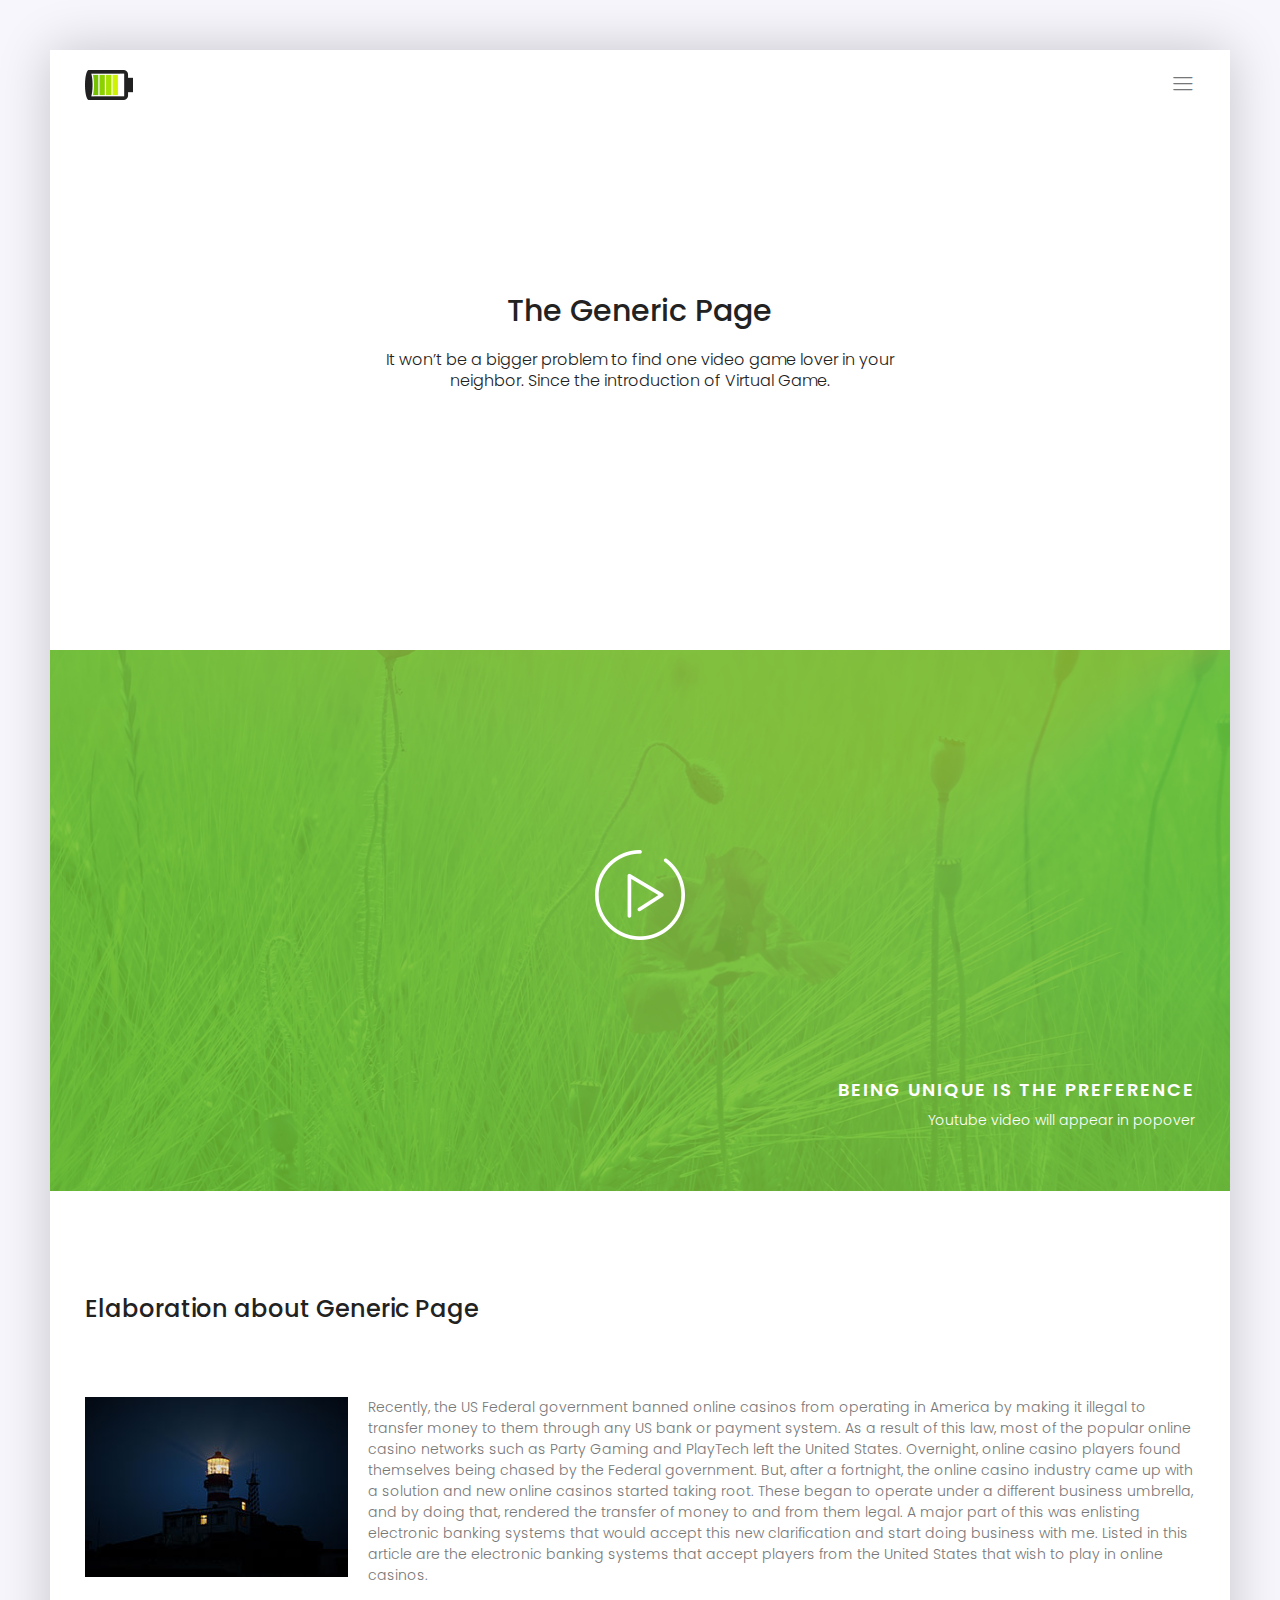
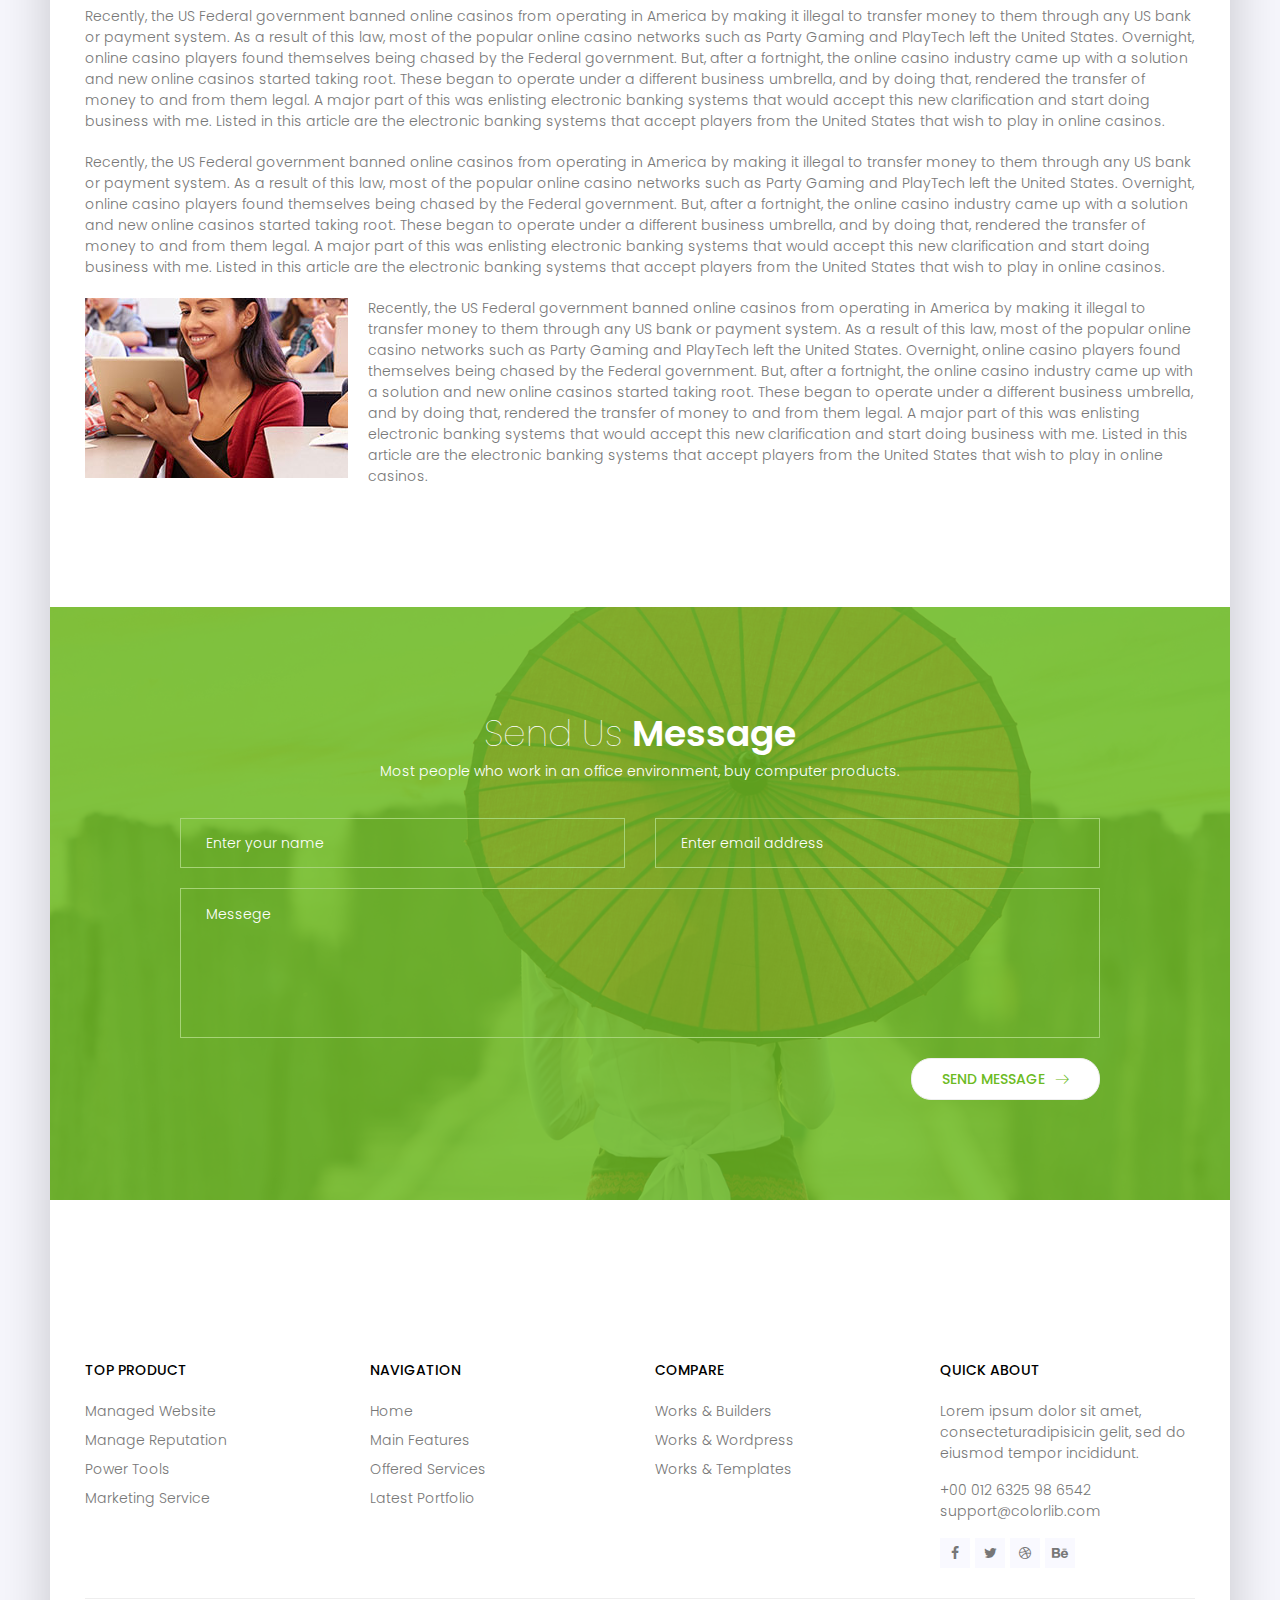
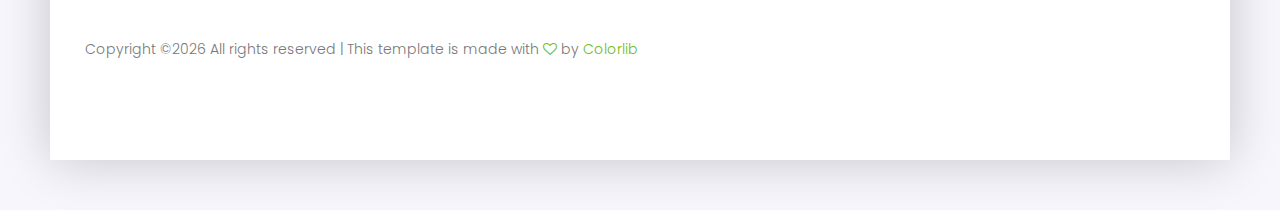
<file: generic.html>
<!DOCTYPE html>
<html lang="zxx" class="no-js">
	<head>
		<!-- Mobile Specific Meta -->
		<meta name="viewport" content="width=device-width, initial-scale=1, shrink-to-fit=no">
		<!-- Favicon-->
		<link rel="shortcut icon" href="img/fav.png">
		<!-- Author Meta -->
		<meta name="author" content="Colorlib">
		<!-- Meta Description -->
		<meta name="description" content="">
		<!-- Meta Keyword -->
		<meta name="keywords" content="">
		<!-- meta character set -->
		<meta charset="UTF-8">
		<!-- Site Title -->
		<title>CellOn</title>
		<link href="https://fonts.googleapis.com/css?family=Poppins:300,500,600" rel="stylesheet">
		<!--
		CSS
		============================================= -->
		<link rel="stylesheet" href="css/linearicons.css">
		<link rel="stylesheet" href="css/owl.carousel.css">
		<link rel="stylesheet" href="css/font-awesome.min.css">
		<link rel="stylesheet" href="css/nice-select.css">
		<link rel="stylesheet" href="css/magnific-popup.css">
		<link rel="stylesheet" href="css/bootstrap.css">
		<link rel="stylesheet" href="css/main.css">
	</head>
	<body>
		<div class="oz-body-wrap">
			<!-- Start Header Area -->
			<header class="default-header generic-header">
				<div class="container-fluid">
					<div class="header-wrap">
						<div class="header-top d-flex justify-content-between align-items-center">
							<div class="logo">
								<a href="index.html"><img src="img/logo.png" alt=""></a>
							</div>
							<div class="main-menubar d-flex align-items-center">
								<nav class="hide">
									<a href="index.html">Home</a>
									<a href="generic.html">Generic</a>
									<a href="elements.html">Elements</a>
									<a href="mypage.html">My Page</a>
								</nav>
								<div class="menu-bar"><span class="lnr lnr-menu"></span></div>
							</div>
						</div>
					</div>
				</div>
			</header>
			<!-- End Header Area -->
			<!-- Start Banner Area -->
			<section class="generic-banner relative">
				<div class="overlay overlay-bg"></div>
				<div class="container">
					<div class="row height align-items-center justify-content-center">
						<div class="col-lg-10">
							<div class="banner-content text-center">
								<h2>The Generic Page</h2>
								<p>It won’t be a bigger problem to find one video game lover in your <br> neighbor. Since the introduction of Virtual Game.</p>
							</div>
						</div>
					</div>
				</div>
			</section>
			<!-- End Banner Area -->
			<!-- Start Video Area -->
			<section class="video-area pt-40 pb-40">
				<div class="overlay overlay-bg"></div>
				<div class="container">
					<div class="video-content">
						<a href="http://www.youtube.com/watch?v=0O2aH4XLbto" class="play-btn"><img src="img/play-btn.png" alt=""></a>
						<div class="video-desc">
							<h3 class="h2 text-white text-uppercase">Being unique is the preference</h3>
							<h4 class="text-white">Youtube video will appear in popover</h4>
						</div>
					</div>
				</div>
			</section>
			<!-- End Video Area -->
			<!-- About Generic Start -->
			<section class="about-generic-area">
				<div class="container border-top-generic">
					<h3 class="about-title mb-70">Elaboration about Generic Page</h3>
					<div class="row">
						<div class="col-md-12">
							<div class="img-text">
								<img src="img/a.jpg" alt="" class="img-fluid float-left mr-20 mb-20">
								<p>Recently, the US Federal government banned online casinos from operating in America by making it illegal to transfer money to them through any US bank or payment system. As a result of this law, most of the popular online casino networks such as Party Gaming and PlayTech left the United States. Overnight, online casino players found themselves being chased by the Federal government. But, after a fortnight, the online casino industry came up with a solution and new online casinos started taking root. These began to operate under a different business umbrella, and by doing that, rendered the transfer of money to and from them legal. A major part of this was enlisting electronic banking systems that would accept this new clarification and start doing business with me. Listed in this article are the electronic banking systems that accept players from the United States that wish to play in online casinos.</p>
							</div>
						</div>
						<div class="col-lg-12">
							<p>Recently, the US Federal government banned online casinos from operating in America by making it illegal to transfer money to them through any US bank or payment system. As a result of this law, most of the popular online casino networks such as Party Gaming and PlayTech left the United States. Overnight, online casino players found themselves being chased by the Federal government. But, after a fortnight, the online casino industry came up with a solution and new online casinos started taking root. These began to operate under a different business umbrella, and by doing that, rendered the transfer of money to and from them legal. A major part of this was enlisting electronic banking systems that would accept this new clarification and start doing business with me. Listed in this article are the electronic banking systems that accept players from the United States that wish to play in online casinos.</p>
						</div>
						<div class="col-lg-12">
							<p>Recently, the US Federal government banned online casinos from operating in America by making it illegal to transfer money to them through any US bank or payment system. As a result of this law, most of the popular online casino networks such as Party Gaming and PlayTech left the United States. Overnight, online casino players found themselves being chased by the Federal government. But, after a fortnight, the online casino industry came up with a solution and new online casinos started taking root. These began to operate under a different business umbrella, and by doing that, rendered the transfer of money to and from them legal. A major part of this was enlisting electronic banking systems that would accept this new clarification and start doing business with me. Listed in this article are the electronic banking systems that accept players from the United States that wish to play in online casinos.</p>
						</div>
						<div class="col-md-12">
							<div class="img-text">
								<img src="img/a2.jpg" alt="" class="img-fluid float-left mr-20 mb-20">
								<p>Recently, the US Federal government banned online casinos from operating in America by making it illegal to transfer money to them through any US bank or payment system. As a result of this law, most of the popular online casino networks such as Party Gaming and PlayTech left the United States. Overnight, online casino players found themselves being chased by the Federal government. But, after a fortnight, the online casino industry came up with a solution and new online casinos started taking root. These began to operate under a different business umbrella, and by doing that, rendered the transfer of money to and from them legal. A major part of this was enlisting electronic banking systems that would accept this new clarification and start doing business with me. Listed in this article are the electronic banking systems that accept players from the United States that wish to play in online casinos.</p>
							</div>
						</div>
					</div>
				</div>
			</section>
			<!-- End generic Area -->
			<!-- Start Conatct- Area -->
			<section class="contact-area pt-100 pb-100 relative">
				<div class="overlay overlay-bg"></div>
				<div class="container">
					<div class="row justify-content-center text-center">
						<div class="single-contact col-lg-6 col-md-8">
							<h2 class="text-white">Send Us <span>Message</span></h2>
							<p class="text-white">
								Most people who work in an office environment, buy computer products.
							</p>
						</div>
					</div>
					<form id="myForm" action="mail.php" method="post" class="contact-form">
						<div class="row justify-content-center">
							<div class="col-lg-5">
								<input name="fname" placeholder="Enter your name" onfocus="this.placeholder = ''" onblur="this.placeholder = 'Enter your name'" class="common-input mt-20" required="" type="text">
							</div>
							<div class="col-lg-5">
								<input name="email" placeholder="Enter email address" pattern="[A-Za-z0-9._%+-]+@[A-Za-z0-9.-]+\.[A-Za-z]{1,63}$" onfocus="this.placeholder = ''" onblur="this.placeholder = 'Enter email address'" class="common-input mt-20" required="" type="email">
							</div>
							<div class="col-lg-10">
								<textarea class="common-textarea mt-20" name="message" placeholder="Messege" onfocus="this.placeholder = ''" onblur="this.placeholder = 'Messege'" required=""></textarea>
						</div>
						<div class="col-lg-10 d-flex justify-content-end">
							<button class="primary-btn white-bg d-inline-flex align-items-center mt-20"><span class="mr-10">Send Message</span><span class="lnr lnr-arrow-right"></span></button> <br>
						</div>
						<div class="alert-msg"></div>
						</div>
					</form>
				</div>
			</section>
			<!-- End Conatct- Area -->
			<!-- Strat Footer Area -->
			<footer class="section-gap">
				<div class="container">
					<div class="row pt-60">
						<div class="col-lg-3 col-sm-6">
							<div class="single-footer-widget">
								<h6 class="text-uppercase mb-20">Top Product</h6>
								<ul class="footer-nav">
									<li><a href="#">Managed Website</a></li>
									<li><a href="#">Manage Reputation</a></li>
									<li><a href="#">Power Tools</a></li>
									<li><a href="#">Marketing Service</a></li>
								</ul>
							</div>
						</div>
						<div class="col-lg-3 col-sm-6">
							<div class="single-footer-widget">
								<h6 class="text-uppercase mb-20">Navigation</h6>
								<ul class="footer-nav">
									<li><a href="#">Home</a></li>
									<li><a href="#">Main Features</a></li>
									<li><a href="#">Offered Services</a></li>
									<li><a href="#">Latest Portfolio</a></li>
								</ul>
							</div>
						</div>
						<div class="col-lg-3 col-sm-6">
							<div class="single-footer-widget">
								<h6 class="text-uppercase mb-20">Compare</h6>
								<ul class="footer-nav">
									<li><a href="#">Works & Builders</a></li>
									<li><a href="#">Works & Wordpress</a></li>
									<li><a href="#">Works & Templates</a></li>
								</ul>
							</div>
						</div>

						<div class="col-lg-3 col-sm-6">
							<div class="single-footer-widget">
								<h6 class="text-uppercase mb-20">Quick About</h6>
								<p>
									Lorem ipsum dolor sit amet, consecteturadipisicin gelit, sed do eiusmod tempor incididunt.
								</p>
								<p>
									+00 012 6325 98 6542 <br>
									support@colorlib.com
								</p>
								<div class="footer-social d-flex align-items-center">
									<a href="#"><i class="fa fa-facebook"></i></a>
									<a href="#"><i class="fa fa-twitter"></i></a>
									<a href="#"><i class="fa fa-dribbble"></i></a>
									<a href="#"><i class="fa fa-behance"></i></a>
								</div>
							</div>
						</div>
					</div>
					<div class="footer-bottom d-flex justify-content-between align-items-center flex-wrap">
						<!-- Link back to Colorlib can't be removed. Template is licensed under CC BY 3.0. -->
						<p class="footer-text m-0">Copyright &copy;<script>document.write(new Date().getFullYear());</script> All rights reserved | This template is made with <i class="fa fa-heart-o" aria-hidden="true"></i> by <a href="https://colorlib.com" target="_blank">Colorlib</a></p>
						<!-- Link back to Colorlib can't be removed. Template is licensed under CC BY 3.0. -->
					</div>
				</div>
			</footer>
			<!-- End Footer Area -->
		</div>
		<script src="js/vendor/jquery-2.2.4.min.js"></script>
		<script src="https://cdnjs.cloudflare.com/ajax/libs/popper.js/1.11.0/umd/popper.min.js" integrity="sha384-b/U6ypiBEHpOf/4+1nzFpr53nxSS+GLCkfwBdFNTxtclqqenISfwAzpKaMNFNmj4" crossorigin="anonymous"></script>
		<script src="js/vendor/bootstrap.min.js"></script>
		<script src="js/jquery.ajaxchimp.min.js"></script>
		<script src="js/owl.carousel.min.js"></script>
		<script src="js/jquery.nice-select.min.js"></script>
		<script src="js/jquery.magnific-popup.min.js"></script>
		<script src="js/main.js"></script>
	</body>
</html>
</file>
<file: css/linearicons.css>
@font-face {
	font-family: 'Linearicons-Free';
	src:url('../fonts/Linearicons-Free.eot?w118d');
	src:url('../fonts/Linearicons-Free.eot?#iefixw118d') format('embedded-opentype'),
		url('../fonts/Linearicons-Free.woff2?w118d') format('woff2'),
		url('../fonts/Linearicons-Free.woff?w118d') format('woff'),
		url('../fonts/Linearicons-Free.ttf?w118d') format('truetype'),
		url('../fonts/Linearicons-Free.svg?w118d#Linearicons-Free') format('svg');
	font-weight: normal;
	font-style: normal;
}

.lnr {
	font-family: 'Linearicons-Free';
	speak: none;
	font-style: normal;
	font-weight: normal;
	font-variant: normal;
	text-transform: none;
	line-height: 1;

	/* Better Font Rendering =========== */
	-webkit-font-smoothing: antialiased;
	-moz-osx-font-smoothing: grayscale;
}

.lnr-home:before {
	content: "\e800";
}
.lnr-apartment:before {
	content: "\e801";
}
.lnr-pencil:before {
	content: "\e802";
}
.lnr-magic-wand:before {
	content: "\e803";
}
.lnr-drop:before {
	content: "\e804";
}
.lnr-lighter:before {
	content: "\e805";
}
.lnr-poop:before {
	content: "\e806";
}
.lnr-sun:before {
	content: "\e807";
}
.lnr-moon:before {
	content: "\e808";
}
.lnr-cloud:before {
	content: "\e809";
}
.lnr-cloud-upload:before {
	content: "\e80a";
}
.lnr-cloud-download:before {
	content: "\e80b";
}
.lnr-cloud-sync:before {
	content: "\e80c";
}
.lnr-cloud-check:before {
	content: "\e80d";
}
.lnr-database:before {
	content: "\e80e";
}
.lnr-lock:before {
	content: "\e80f";
}
.lnr-cog:before {
	content: "\e810";
}
.lnr-trash:before {
	content: "\e811";
}
.lnr-dice:before {
	content: "\e812";
}
.lnr-heart:before {
	content: "\e813";
}
.lnr-star:before {
	content: "\e814";
}
.lnr-star-half:before {
	content: "\e815";
}
.lnr-star-empty:before {
	content: "\e816";
}
.lnr-flag:before {
	content: "\e817";
}
.lnr-envelope:before {
	content: "\e818";
}
.lnr-paperclip:before {
	content: "\e819";
}
.lnr-inbox:before {
	content: "\e81a";
}
.lnr-eye:before {
	content: "\e81b";
}
.lnr-printer:before {
	content: "\e81c";
}
.lnr-file-empty:before {
	content: "\e81d";
}
.lnr-file-add:before {
	content: "\e81e";
}
.lnr-enter:before {
	content: "\e81f";
}
.lnr-exit:before {
	content: "\e820";
}
.lnr-graduation-hat:before {
	content: "\e821";
}
.lnr-license:before {
	content: "\e822";
}
.lnr-music-note:before {
	content: "\e823";
}
.lnr-film-play:before {
	content: "\e824";
}
.lnr-camera-video:before {
	content: "\e825";
}
.lnr-camera:before {
	content: "\e826";
}
.lnr-picture:before {
	content: "\e827";
}
.lnr-book:before {
	content: "\e828";
}
.lnr-bookmark:before {
	content: "\e829";
}
.lnr-user:before {
	content: "\e82a";
}
.lnr-users:before {
	content: "\e82b";
}
.lnr-shirt:before {
	content: "\e82c";
}
.lnr-store:before {
	content: "\e82d";
}
.lnr-cart:before {
	content: "\e82e";
}
.lnr-tag:before {
	content: "\e82f";
}
.lnr-phone-handset:before {
	content: "\e830";
}
.lnr-phone:before {
	content: "\e831";
}
.lnr-pushpin:before {
	content: "\e832";
}
.lnr-map-marker:before {
	content: "\e833";
}
.lnr-map:before {
	content: "\e834";
}
.lnr-location:before {
	content: "\e835";
}
.lnr-calendar-full:before {
	content: "\e836";
}
.lnr-keyboard:before {
	content: "\e837";
}
.lnr-spell-check:before {
	content: "\e838";
}
.lnr-screen:before {
	content: "\e839";
}
.lnr-smartphone:before {
	content: "\e83a";
}
.lnr-tablet:before {
	content: "\e83b";
}
.lnr-laptop:before {
	content: "\e83c";
}
.lnr-laptop-phone:before {
	content: "\e83d";
}
.lnr-power-switch:before {
	content: "\e83e";
}
.lnr-bubble:before {
	content: "\e83f";
}
.lnr-heart-pulse:before {
	content: "\e840";
}
.lnr-construction:before {
	content: "\e841";
}
.lnr-pie-chart:before {
	content: "\e842";
}
.lnr-chart-bars:before {
	content: "\e843";
}
.lnr-gift:before {
	content: "\e844";
}
.lnr-diamond:before {
	content: "\e845";
}
.lnr-linearicons:before {
	content: "\e846";
}
.lnr-dinner:before {
	content: "\e847";
}
.lnr-coffee-cup:before {
	content: "\e848";
}
.lnr-leaf:before {
	content: "\e849";
}
.lnr-paw:before {
	content: "\e84a";
}
.lnr-rocket:before {
	content: "\e84b";
}
.lnr-briefcase:before {
	content: "\e84c";
}
.lnr-bus:before {
	content: "\e84d";
}
.lnr-car:before {
	content: "\e84e";
}
.lnr-train:before {
	content: "\e84f";
}
.lnr-bicycle:before {
	content: "\e850";
}
.lnr-wheelchair:before {
	content: "\e851";
}
.lnr-select:before {
	content: "\e852";
}
.lnr-earth:before {
	content: "\e853";
}
.lnr-smile:before {
	content: "\e854";
}
.lnr-sad:before {
	content: "\e855";
}
.lnr-neutral:before {
	content: "\e856";
}
.lnr-mustache:before {
	content: "\e857";
}
.lnr-alarm:before {
	content: "\e858";
}
.lnr-bullhorn:before {
	content: "\e859";
}
.lnr-volume-high:before {
	content: "\e85a";
}
.lnr-volume-medium:before {
	content: "\e85b";
}
.lnr-volume-low:before {
	content: "\e85c";
}
.lnr-volume:before {
	content: "\e85d";
}
.lnr-mic:before {
	content: "\e85e";
}
.lnr-hourglass:before {
	content: "\e85f";
}
.lnr-undo:before {
	content: "\e860";
}
.lnr-redo:before {
	content: "\e861";
}
.lnr-sync:before {
	content: "\e862";
}
.lnr-history:before {
	content: "\e863";
}
.lnr-clock:before {
	content: "\e864";
}
.lnr-download:before {
	content: "\e865";
}
.lnr-upload:before {
	content: "\e866";
}
.lnr-enter-down:before {
	content: "\e867";
}
.lnr-exit-up:before {
	content: "\e868";
}
.lnr-bug:before {
	content: "\e869";
}
.lnr-code:before {
	content: "\e86a";
}
.lnr-link:before {
	content: "\e86b";
}
.lnr-unlink:before {
	content: "\e86c";
}
.lnr-thumbs-up:before {
	content: "\e86d";
}
.lnr-thumbs-down:before {
	content: "\e86e";
}
.lnr-magnifier:before {
	content: "\e86f";
}
.lnr-cross:before {
	content: "\e870";
}
.lnr-menu:before {
	content: "\e871";
}
.lnr-list:before {
	content: "\e872";
}
.lnr-chevron-up:before {
	content: "\e873";
}
.lnr-chevron-down:before {
	content: "\e874";
}
.lnr-chevron-left:before {
	content: "\e875";
}
.lnr-chevron-right:before {
	content: "\e876";
}
.lnr-arrow-up:before {
	content: "\e877";
}
.lnr-arrow-down:before {
	content: "\e878";
}
.lnr-arrow-left:before {
	content: "\e879";
}
.lnr-arrow-right:before {
	content: "\e87a";
}
.lnr-move:before {
	content: "\e87b";
}
.lnr-warning:before {
	content: "\e87c";
}
.lnr-question-circle:before {
	content: "\e87d";
}
.lnr-menu-circle:before {
	content: "\e87e";
}
.lnr-checkmark-circle:before {
	content: "\e87f";
}
.lnr-cross-circle:before {
	content: "\e880";
}
.lnr-plus-circle:before {
	content: "\e881";
}
.lnr-circle-minus:before {
	content: "\e882";
}
.lnr-arrow-up-circle:before {
	content: "\e883";
}
.lnr-arrow-down-circle:before {
	content: "\e884";
}
.lnr-arrow-left-circle:before {
	content: "\e885";
}
.lnr-arrow-right-circle:before {
	content: "\e886";
}
.lnr-chevron-up-circle:before {
	content: "\e887";
}
.lnr-chevron-down-circle:before {
	content: "\e888";
}
.lnr-chevron-left-circle:before {
	content: "\e889";
}
.lnr-chevron-right-circle:before {
	content: "\e88a";
}
.lnr-crop:before {
	content: "\e88b";
}
.lnr-frame-expand:before {
	content: "\e88c";
}
.lnr-frame-contract:before {
	content: "\e88d";
}
.lnr-layers:before {
	content: "\e88e";
}
.lnr-funnel:before {
	content: "\e88f";
}
.lnr-text-format:before {
	content: "\e890";
}
.lnr-text-format-remove:before {
	content: "\e891";
}
.lnr-text-size:before {
	content: "\e892";
}
.lnr-bold:before {
	content: "\e893";
}
.lnr-italic:before {
	content: "\e894";
}
.lnr-underline:before {
	content: "\e895";
}
.lnr-strikethrough:before {
	content: "\e896";
}
.lnr-highlight:before {
	content: "\e897";
}
.lnr-text-align-left:before {
	content: "\e898";
}
.lnr-text-align-center:before {
	content: "\e899";
}
.lnr-text-align-right:before {
	content: "\e89a";
}
.lnr-text-align-justify:before {
	content: "\e89b";
}
.lnr-line-spacing:before {
	content: "\e89c";
}
.lnr-indent-increase:before {
	content: "\e89d";
}
.lnr-indent-decrease:before {
	content: "\e89e";
}
.lnr-pilcrow:before {
	content: "\e89f";
}
.lnr-direction-ltr:before {
	content: "\e8a0";
}
.lnr-direction-rtl:before {
	content: "\e8a1";
}
.lnr-page-break:before {
	content: "\e8a2";
}
.lnr-sort-alpha-asc:before {
	content: "\e8a3";
}
.lnr-sort-amount-asc:before {
	content: "\e8a4";
}
.lnr-hand:before {
	content: "\e8a5";
}
.lnr-pointer-up:before {
	content: "\e8a6";
}
.lnr-pointer-right:before {
	content: "\e8a7";
}
.lnr-pointer-down:before {
	content: "\e8a8";
}
.lnr-pointer-left:before {
	content: "\e8a9";
}
</file>
<file: css/nice-select.css>
.nice-select {
  -webkit-tap-highlight-color: transparent;
  background-color: #fff;
  border-radius: 5px;
  border: solid 1px #e8e8e8;
  box-sizing: border-box;
  clear: both;
  cursor: pointer;
  display: block;
  float: left;
  font-family: inherit;
  font-size: 14px;
  font-weight: normal;
  height: 42px;
  line-height: 40px;
  outline: none;
  padding-left: 18px;
  padding-right: 30px;
  position: relative;
  text-align: left !important;
  -webkit-transition: all 0.2s ease-in-out;
  transition: all 0.2s ease-in-out;
  -webkit-user-select: none;
     -moz-user-select: none;
      -ms-user-select: none;
          user-select: none;
  white-space: nowrap;
  width: auto; }
  .nice-select:hover {
    border-color: #dbdbdb; }
  .nice-select:active, .nice-select.open, .nice-select:focus {
    border-color: #999; }
  .nice-select:after {
    border-bottom: 2px solid #999;
    border-right: 2px solid #999;
    content: '';
    display: block;
    height: 5px;
    margin-top: -4px;
    pointer-events: none;
    position: absolute;
    right: 12px;
    top: 50%;
    -webkit-transform-origin: 66% 66%;
        -ms-transform-origin: 66% 66%;
            transform-origin: 66% 66%;
    -webkit-transform: rotate(45deg);
        -ms-transform: rotate(45deg);
            transform: rotate(45deg);
    -webkit-transition: all 0.15s ease-in-out;
    transition: all 0.15s ease-in-out;
    width: 5px; }
  .nice-select.open:after {
    -webkit-transform: rotate(-135deg);
        -ms-transform: rotate(-135deg);
            transform: rotate(-135deg); }
  .nice-select.open .list {
    opacity: 1;
    pointer-events: auto;
    -webkit-transform: scale(1) translateY(0);
        -ms-transform: scale(1) translateY(0);
            transform: scale(1) translateY(0); }
  .nice-select.disabled {
    border-color: #ededed;
    color: #999;
    pointer-events: none; }
    .nice-select.disabled:after {
      border-color: #cccccc; }
  .nice-select.wide {
    width: 100%; }
    .nice-select.wide .list {
      left: 0 !important;
      right: 0 !important; }
  .nice-select.right {
    float: right; }
    .nice-select.right .list {
      left: auto;
      right: 0; }
  .nice-select.small {
    font-size: 12px;
    height: 36px;
    line-height: 34px; }
    .nice-select.small:after {
      height: 4px;
      width: 4px; }
    .nice-select.small .option {
      line-height: 34px;
      min-height: 34px; }
  .nice-select .list {
    background-color: #fff;
    border-radius: 5px;
    box-shadow: 0 0 0 1px rgba(68, 68, 68, 0.11);
    box-sizing: border-box;
    margin-top: 4px;
    opacity: 0;
    overflow: hidden;
    padding: 0;
    pointer-events: none;
    position: absolute;
    top: 100%;
    left: 0;
    -webkit-transform-origin: 50% 0;
        -ms-transform-origin: 50% 0;
            transform-origin: 50% 0;
    -webkit-transform: scale(0.75) translateY(-21px);
        -ms-transform: scale(0.75) translateY(-21px);
            transform: scale(0.75) translateY(-21px);
    -webkit-transition: all 0.2s cubic-bezier(0.5, 0, 0, 1.25), opacity 0.15s ease-out;
    transition: all 0.2s cubic-bezier(0.5, 0, 0, 1.25), opacity 0.15s ease-out;
    z-index: 9; }
    .nice-select .list:hover .option:not(:hover) {
      background-color: transparent !important; }
  .nice-select .option {
    cursor: pointer;
    font-weight: 400;
    line-height: 40px;
    list-style: none;
    min-height: 40px;
    outline: none;
    padding-left: 18px;
    padding-right: 29px;
    text-align: left;
    -webkit-transition: all 0.2s;
    transition: all 0.2s; }
    .nice-select .option:hover, .nice-select .option.focus, .nice-select .option.selected.focus {
      background-color: #f6f6f6; }
    .nice-select .option.selected {
      font-weight: bold; }
    .nice-select .option.disabled {
      background-color: transparent;
      color: #999;
      cursor: default; }

.no-csspointerevents .nice-select .list {
  display: none; }

.no-csspointerevents .nice-select.open .list {
  display: block; }
</file>
<file: css/main.css>
::-moz-selection{background-color:#6cbb23;color:#fff}::selection{background-color:#6cbb23;color:#fff}::-webkit-input-placeholder{color:#000;font-weight:300}:-moz-placeholder{color:#000;opacity:1;font-weight:300}::-moz-placeholder{color:#000;opacity:1;font-weight:300}:-ms-input-placeholder{color:#000;font-weight:300}::-ms-input-placeholder{color:#000;font-weight:300}body{color:#777;font-family:"Poppins",sans-serif;font-size:14px;font-weight:300;line-height:1.5em;position:relative}ol,ul{margin:0;padding:0;list-style:none}select{display:block}figure{margin:0}a{-webkit-transition:all 0.3s ease 0s;-moz-transition:all 0.3s ease 0s;-o-transition:all 0.3s ease 0s;transition:all 0.3s ease 0s}iframe{border:0}a,a:focus,a:hover{text-decoration:none;outline:0;color:#777}.btn.active.focus,.btn.active:focus,.btn.focus,.btn.focus:active,.btn:active:focus,.btn:focus{text-decoration:none;outline:0}.card-panel{margin:0;padding:60px}.btn i,.btn-large i,.btn-floating i,.btn-large i,.btn-flat i{font-size:1em;line-height:inherit}.gray-bg{background:#f9f9ff}h1,h2,h3,h4,h5,h6{font-family:"Poppins",sans-serif;color:#222;line-height:1.5em;margin-bottom:0;margin-top:0;font-weight:500}.h1,.h2,.h3,.h4,.h5,.h6{margin-bottom:0;margin-top:0;font-family:"Poppins",sans-serif;font-weight:600;color:#222}h1,.h1{font-size:36px}h2,.h2{font-size:30px}h3,.h3{font-size:24px}h4,.h4{font-size:18px}h5,.h5{font-size:16px}h6,.h6{font-size:14px;color:#222}td,th{border-radius:0px}.clear::before,.clear::after{content:" ";display:table}.clear::after{clear:both}.fz-11{font-size:11px}.fz-12{font-size:12px}.fz-13{font-size:13px}.fz-14{font-size:14px}.fz-15{font-size:15px}.fz-16{font-size:16px}.fz-18{font-size:18px}.fz-30{font-size:30px}.fz-48{font-size:48px !important}.fw100{font-weight:100}.fw300{font-weight:300}.fw400{font-weight:400 !important}.fw500{font-weight:500}.f700{font-weight:700}.fsi{font-style:italic}.mt-10{margin-top:10px}.mt-15{margin-top:15px}.mt-20{margin-top:20px}.mt-25{margin-top:25px}.mt-30{margin-top:30px}.mt-35{margin-top:35px}.mt-40{margin-top:40px}.mt-50{margin-top:50px}.mt-60{margin-top:60px}.mt-70{margin-top:70px}.mt-80{margin-top:80px}.mt-100{margin-top:100px}.mt-120{margin-top:120px}.mt-150{margin-top:150px}.ml-0{margin-left:0 !important}.ml-5{margin-left:5px !important}.ml-10{margin-left:10px}.ml-15{margin-left:15px}.ml-20{margin-left:20px}.ml-30{margin-left:30px}.ml-50{margin-left:50px}.mr-0{margin-right:0 !important}.mr-5{margin-right:5px !important}.mr-15{margin-right:15px}.mr-10{margin-right:10px}.mr-20{margin-right:20px}.mr-30{margin-right:30px}.mr-50{margin-right:50px}.mb-0{margin-bottom:0px}.mb-0-i{margin-bottom:0px !important}.mb-5{margin-bottom:5px}.mb-10{margin-bottom:10px}.mb-15{margin-bottom:15px}.mb-20{margin-bottom:20px}.mb-25{margin-bottom:25px}.mb-30{margin-bottom:30px}.mb-40{margin-bottom:40px}.mb-50{margin-bottom:50px}.mb-60{margin-bottom:60px}.mb-70{margin-bottom:70px}.mb-80{margin-bottom:80px}.mb-90{margin-bottom:90px}.mb-100{margin-bottom:100px}.pt-0{padding-top:0px}.pt-10{padding-top:10px}.pt-15{padding-top:15px}.pt-20{padding-top:20px}.pt-25{padding-top:25px}.pt-30{padding-top:30px}.pt-40{padding-top:40px}.pt-50{padding-top:50px}.pt-60{padding-top:60px}.pt-70{padding-top:70px}.pt-80{padding-top:80px}.pt-90{padding-top:90px}.pt-100{padding-top:100px}.pt-150{padding-top:150px}.pb-0{padding-bottom:0px}.pb-10{padding-bottom:10px}.pb-15{padding-bottom:15px}.pb-20{padding-bottom:20px}.pb-25{padding-bottom:25px}.pb-30{padding-bottom:30px}.pb-40{padding-bottom:40px}.pb-50{padding-bottom:50px}.pb-60{padding-bottom:60px}.pb-70{padding-bottom:70px}.pb-80{padding-bottom:80px}.pb-90{padding-bottom:90px}.pb-100{padding-bottom:100px}.pb-150{padding-bottom:150px}.pr-30{padding-right:30px}.pl-30{padding-left:30px}.p-40{padding:40px}.float-left{float:left}.float-right{float:right}.text-italic{font-style:italic}.text-white{color:#fff}.transition{-webkit-transition:all 0.3s ease 0s;-moz-transition:all 0.3s ease 0s;-o-transition:all 0.3s ease 0s;transition:all 0.3s ease 0s}.section-full{padding:100px 0}.section-half{padding:75px 0}.flex{display:-webkit-box;display:-webkit-flex;display:-moz-flex;display:-ms-flexbox;display:flex}.inline-flex{display:-webkit-inline-box;display:-webkit-inline-flex;display:-moz-inline-flex;display:-ms-inline-flexbox;display:inline-flex}.flex-grow{-webkit-box-flex:1;-webkit-flex-grow:1;-moz-flex-grow:1;-ms-flex-positive:1;flex-grow:1}.flex-wrap{-webkit-flex-wrap:wrap;-moz-flex-wrap:wrap;-ms-flex-wrap:wrap;flex-wrap:wrap}.flex-left{-webkit-box-pack:start;-ms-flex-pack:start;-webkit-justify-content:flex-start;-moz-justify-content:flex-start;justify-content:flex-start}.flex-middle{-webkit-box-align:center;-ms-flex-align:center;-webkit-align-items:center;-moz-align-items:center;align-items:center}.flex-right{-webkit-box-pack:end;-ms-flex-pack:end;-webkit-justify-content:flex-end;-moz-justify-content:flex-end;justify-content:flex-end}.flex-top{-webkit-align-self:flex-start;-moz-align-self:flex-start;-ms-flex-item-align:start;align-self:flex-start}.flex-center{-webkit-box-pack:center;-ms-flex-pack:center;-webkit-justify-content:center;-moz-justify-content:center;justify-content:center}.flex-bottom{-webkit-align-self:flex-end;-moz-align-self:flex-end;-ms-flex-item-align:end;align-self:flex-end}.space-between{-webkit-box-pack:justify;-ms-flex-pack:justify;-webkit-justify-content:space-between;-moz-justify-content:space-between;justify-content:space-between}.space-around{-ms-flex-pack:distribute;-webkit-justify-content:space-around;-moz-justify-content:space-around;justify-content:space-around}.flex-column{-webkit-box-direction:normal;-webkit-box-orient:vertical;-webkit-flex-direction:column;-moz-flex-direction:column;-ms-flex-direction:column;flex-direction:column}.flex-cell{display:-webkit-box;display:-webkit-flex;display:-moz-flex;display:-ms-flexbox;display:flex;-webkit-box-flex:1;-webkit-flex-grow:1;-moz-flex-grow:1;-ms-flex-positive:1;flex-grow:1}.display-table{display:table}.light{color:#fff}.dark{color:#000}.relative{position:relative}.overflow-hidden{overflow:hidden}.overlay{position:absolute;left:0;right:0;top:0;bottom:0}.container.fullwidth{width:100%}.container.no-padding{padding-left:0;padding-right:0}.no-padding{padding:0}.section-bg{background:#f9fafc}@media (max-width: 767px){.no-flex-xs{display:block !important}}.row.no-margin{margin-left:0;margin-right:0}.sample-text-area{background:#fff;padding:100px 0 70px 0}.text-heading{margin-bottom:30px;font-size:24px}b,i,sup,sub,u,del{color:#6cbb23}h1{font-size:36px}h2{font-size:30px}h3{font-size:24px}h4{font-size:18px}h5{font-size:16px}h6{font-size:14px}h1,h2,h3,h4,h5,h6{line-height:1.5em}.typography h1,.typography h2,.typography h3,.typography h4,.typography h5,.typography h6{color:#777}.button-area{background:#fff}.button-area .border-top-generic{padding:70px 15px;border-top:1px dotted #eee}.button-group-area .genric-btn{margin-right:10px;margin-top:10px}.button-group-area .genric-btn:last-child{margin-right:0}.genric-btn{display:inline-block;outline:none;line-height:40px;padding:0 30px;font-size:1em;text-align:center;text-decoration:none;font-weight:500;cursor:pointer;-webkit-transition:all 0.3s ease 0s;-moz-transition:all 0.3s ease 0s;-o-transition:all 0.3s ease 0s;transition:all 0.3s ease 0s}.genric-btn:focus{outline:none}.genric-btn.e-large{padding:0 40px;line-height:50px}.genric-btn.large{line-height:45px}.genric-btn.medium{line-height:30px}.genric-btn.small{line-height:25px}.genric-btn.radius{border-radius:3px}.genric-btn.circle{border-radius:20px}.genric-btn.arrow{display:-webkit-inline-box;display:-ms-inline-flexbox;display:inline-flex;-webkit-box-align:center;-ms-flex-align:center;align-items:center}.genric-btn.arrow span{margin-left:10px}.genric-btn.default{color:#222;background:#f9f9ff;border:1px solid transparent}.genric-btn.default:hover{border:1px solid #f9f9ff;background:#fff}.genric-btn.default-border{border:1px solid #f9f9ff;background:#fff}.genric-btn.default-border:hover{color:#222;background:#f9f9ff;border:1px solid transparent}.genric-btn.primary{color:#fff;background:#6cbb23;border:1px solid transparent}.genric-btn.primary:hover{color:#6cbb23;border:1px solid #6cbb23;background:#fff}.genric-btn.primary-border{color:#6cbb23;border:1px solid #6cbb23;background:#fff}.genric-btn.primary-border:hover{color:#fff;background:#6cbb23;border:1px solid transparent}.genric-btn.success{color:#fff;background:#4cd3e3;border:1px solid transparent}.genric-btn.success:hover{color:#4cd3e3;border:1px solid #4cd3e3;background:#fff}.genric-btn.success-border{color:#4cd3e3;border:1px solid #4cd3e3;background:#fff}.genric-btn.success-border:hover{color:#fff;background:#4cd3e3;border:1px solid transparent}.genric-btn.info{color:#fff;background:#38a4ff;border:1px solid transparent}.genric-btn.info:hover{color:#38a4ff;border:1px solid #38a4ff;background:#fff}.genric-btn.info-border{color:#38a4ff;border:1px solid #38a4ff;background:#fff}.genric-btn.info-border:hover{color:#fff;background:#38a4ff;border:1px solid transparent}.genric-btn.warning{color:#fff;background:#f4e700;border:1px solid transparent}.genric-btn.warning:hover{color:#f4e700;border:1px solid #f4e700;background:#fff}.genric-btn.warning-border{color:#f4e700;border:1px solid #f4e700;background:#fff}.genric-btn.warning-border:hover{color:#fff;background:#f4e700;border:1px solid transparent}.genric-btn.danger{color:#fff;background:#f44a40;border:1px solid transparent}.genric-btn.danger:hover{color:#f44a40;border:1px solid #f44a40;background:#fff}.genric-btn.danger-border{color:#f44a40;border:1px solid #f44a40;background:#fff}.genric-btn.danger-border:hover{color:#fff;background:#f44a40;border:1px solid transparent}.genric-btn.link{color:#222;background:#f9f9ff;text-decoration:underline;border:1px solid transparent}.genric-btn.link:hover{color:#222;border:1px solid #f9f9ff;background:#fff}.genric-btn.link-border{color:#222;border:1px solid #f9f9ff;background:#fff;text-decoration:underline}.genric-btn.link-border:hover{color:#222;background:#f9f9ff;border:1px solid transparent}.genric-btn.disable{color:#222,0.3;background:#f9f9ff;border:1px solid transparent;cursor:not-allowed}.generic-blockquote{padding:30px 50px 30px 30px;background:#f9f9ff;border-left:2px solid #6cbb23}.progress-table-wrap{overflow-x:scroll}.progress-table{background:#f9f9ff;padding:15px 0px 30px 0px;min-width:800px}.progress-table .serial{width:11.83%;padding-left:30px}.progress-table .country{width:28.07%}.progress-table .visit{width:19.74%}.progress-table .percentage{width:40.36%;padding-right:50px}.progress-table .table-head{display:flex}.progress-table .table-head .serial,.progress-table .table-head .country,.progress-table .table-head .visit,.progress-table .table-head .percentage{color:#222;line-height:40px;text-transform:uppercase;font-weight:500}.progress-table .table-row{padding:15px 0;border-top:1px solid #edf3fd;display:flex}.progress-table .table-row .serial,.progress-table .table-row .country,.progress-table .table-row .visit,.progress-table .table-row .percentage{display:flex;align-items:center}.progress-table .table-row .country img{margin-right:15px}.progress-table .table-row .percentage .progress{width:80%;border-radius:0px;background:transparent}.progress-table .table-row .percentage .progress .progress-bar{height:5px;line-height:5px}.progress-table .table-row .percentage .progress .progress-bar.color-1{background-color:#6382e6}.progress-table .table-row .percentage .progress .progress-bar.color-2{background-color:#e66686}.progress-table .table-row .percentage .progress .progress-bar.color-3{background-color:#f09359}.progress-table .table-row .percentage .progress .progress-bar.color-4{background-color:#73fbaf}.progress-table .table-row .percentage .progress .progress-bar.color-5{background-color:#73fbaf}.progress-table .table-row .percentage .progress .progress-bar.color-6{background-color:#6382e6}.progress-table .table-row .percentage .progress .progress-bar.color-7{background-color:#a367e7}.progress-table .table-row .percentage .progress .progress-bar.color-8{background-color:#e66686}.single-gallery-image{margin-top:30px;background-repeat:no-repeat !important;background-position:center center !important;background-size:cover !important;height:200px}.list-style{width:14px;height:14px}.unordered-list li{position:relative;padding-left:30px;line-height:1.82em !important}.unordered-list li:before{content:"";position:absolute;width:14px;height:14px;border:3px solid #6cbb23;background:#fff;top:4px;left:0;border-radius:50%}.ordered-list{margin-left:30px}.ordered-list li{list-style-type:decimal-leading-zero;color:#6cbb23;font-weight:500;line-height:1.82em !important}.ordered-list li span{font-weight:300;color:#777}.ordered-list-alpha li{margin-left:30px;list-style-type:lower-alpha;color:#6cbb23;font-weight:500;line-height:1.82em !important}.ordered-list-alpha li span{font-weight:300;color:#777}.ordered-list-roman li{margin-left:30px;list-style-type:lower-roman;color:#6cbb23;font-weight:500;line-height:1.82em !important}.ordered-list-roman li span{font-weight:300;color:#777}.single-input{display:block;width:100%;line-height:40px;border:none;outline:none;background:#f9f9ff;padding:0 20px}.single-input:focus{outline:none}.input-group-icon{position:relative}.input-group-icon .icon{position:absolute;left:20px;top:0;line-height:40px;z-index:3}.input-group-icon .icon i{color:#797979}.input-group-icon .single-input{padding-left:45px}.single-textarea{display:block;color:#000;width:100%;line-height:40px;border:none;outline:none;background:#f9f9ff;padding:0 20px;height:100px;resize:none}.single-textarea:focus{outline:none}.single-input-primary{display:block;width:100%;line-height:40px;border:1px solid transparent;outline:none;background:#f9f9ff;padding:0 20px}.single-input-primary:focus{outline:none;border:1px solid #6cbb23}.single-input-accent{display:block;width:100%;line-height:40px;border:1px solid transparent;outline:none;background:#f9f9ff;padding:0 20px}.single-input-accent:focus{outline:none;border:1px solid #eb6b55}.single-input-secondary{display:block;width:100%;line-height:40px;border:1px solid transparent;outline:none;background:#f9f9ff;padding:0 20px}.single-input-secondary:focus{outline:none;border:1px solid #f09359}.default-switch{width:35px;height:17px;border-radius:8.5px;background:#f9f9ff;position:relative;cursor:pointer}.default-switch input{position:absolute;left:0;top:0;right:0;bottom:0;width:100%;height:100%;opacity:0;cursor:pointer}.default-switch input+label{position:absolute;top:1px;left:1px;width:15px;height:15px;border-radius:50%;background:#6cbb23;-webkit-transition:all 0.2s;-moz-transition:all 0.2s;-o-transition:all 0.2s;transition:all 0.2s;box-shadow:0px 4px 5px 0px rgba(0,0,0,0.2);cursor:pointer}.default-switch input:checked+label{left:19px}.primary-switch{width:35px;height:17px;border-radius:8.5px;background:#f9f9ff;position:relative;cursor:pointer}.primary-switch input{position:absolute;left:0;top:0;right:0;bottom:0;width:100%;height:100%;opacity:0}.primary-switch input+label{position:absolute;left:0;top:0;right:0;bottom:0;width:100%;height:100%}.primary-switch input+label:before{content:"";position:absolute;left:0;top:0;right:0;bottom:0;width:100%;height:100%;background:transparent;border-radius:8.5px;cursor:pointer;-webkit-transition:all 0.2s;-moz-transition:all 0.2s;-o-transition:all 0.2s;transition:all 0.2s}.primary-switch input+label:after{content:"";position:absolute;top:1px;left:1px;width:15px;height:15px;border-radius:50%;background:#fff;-webkit-transition:all 0.2s;-moz-transition:all 0.2s;-o-transition:all 0.2s;transition:all 0.2s;box-shadow:0px 4px 5px 0px rgba(0,0,0,0.2);cursor:pointer}.primary-switch input:checked+label:after{left:19px}.primary-switch input:checked+label:before{background:#6cbb23}.confirm-switch{width:35px;height:17px;border-radius:8.5px;background:#f9f9ff;position:relative;cursor:pointer}.confirm-switch input{position:absolute;left:0;top:0;right:0;bottom:0;width:100%;height:100%;opacity:0}.confirm-switch input+label{position:absolute;left:0;top:0;right:0;bottom:0;width:100%;height:100%}.confirm-switch input+label:before{content:"";position:absolute;left:0;top:0;right:0;bottom:0;width:100%;height:100%;background:transparent;border-radius:8.5px;-webkit-transition:all 0.2s;-moz-transition:all 0.2s;-o-transition:all 0.2s;transition:all 0.2s;cursor:pointer}.confirm-switch input+label:after{content:"";position:absolute;top:1px;left:1px;width:15px;height:15px;border-radius:50%;background:#fff;-webkit-transition:all 0.2s;-moz-transition:all 0.2s;-o-transition:all 0.2s;transition:all 0.2s;box-shadow:0px 4px 5px 0px rgba(0,0,0,0.2);cursor:pointer}.confirm-switch input:checked+label:after{left:19px}.confirm-switch input:checked+label:before{background:#4cd3e3}.primary-checkbox{width:16px;height:16px;border-radius:3px;background:#f9f9ff;position:relative;cursor:pointer}.primary-checkbox input{position:absolute;left:0;top:0;right:0;bottom:0;width:100%;height:100%;opacity:0}.primary-checkbox input+label{position:absolute;left:0;top:0;right:0;bottom:0;width:100%;height:100%;border-radius:3px;cursor:pointer;border:1px solid #f1f1f1}.primary-checkbox input:checked+label{background:url(../img/elements/primary-check.png) no-repeat center center/cover;border:none}.confirm-checkbox{width:16px;height:16px;border-radius:3px;background:#f9f9ff;position:relative;cursor:pointer}.confirm-checkbox input{position:absolute;left:0;top:0;right:0;bottom:0;width:100%;height:100%;opacity:0}.confirm-checkbox input+label{position:absolute;left:0;top:0;right:0;bottom:0;width:100%;height:100%;border-radius:3px;cursor:pointer;border:1px solid #f1f1f1}.confirm-checkbox input:checked+label{background:url(../img/elements/success-check.png) no-repeat center center/cover;border:none}.disabled-checkbox{width:16px;height:16px;border-radius:3px;background:#f9f9ff;position:relative;cursor:pointer}.disabled-checkbox input{position:absolute;left:0;top:0;right:0;bottom:0;width:100%;height:100%;opacity:0}.disabled-checkbox input+label{position:absolute;left:0;top:0;right:0;bottom:0;width:100%;height:100%;border-radius:3px;cursor:pointer;border:1px solid #f1f1f1}.disabled-checkbox input:disabled{cursor:not-allowed;z-index:3}.disabled-checkbox input:checked+label{background:url(../img/elements/disabled-check.png) no-repeat center center/cover;border:none}.primary-radio{width:16px;height:16px;border-radius:8px;background:#f9f9ff;position:relative;cursor:pointer}.primary-radio input{position:absolute;left:0;top:0;right:0;bottom:0;width:100%;height:100%;opacity:0}.primary-radio input+label{position:absolute;left:0;top:0;right:0;bottom:0;width:100%;height:100%;border-radius:8px;cursor:pointer;border:1px solid #f1f1f1}.primary-radio input:checked+label{background:url(../img/elements/primary-radio.png) no-repeat center center/cover;border:none}.confirm-radio{width:16px;height:16px;border-radius:8px;background:#f9f9ff;position:relative;cursor:pointer}.confirm-radio input{position:absolute;left:0;top:0;right:0;bottom:0;width:100%;height:100%;opacity:0}.confirm-radio input+label{position:absolute;left:0;top:0;right:0;bottom:0;width:100%;height:100%;border-radius:8px;cursor:pointer;border:1px solid #f1f1f1}.confirm-radio input:checked+label{background:url(../img/elements/success-radio.png) no-repeat center center/cover;border:none}.disabled-radio{width:16px;height:16px;border-radius:8px;background:#f9f9ff;position:relative;cursor:pointer}.disabled-radio input{position:absolute;left:0;top:0;right:0;bottom:0;width:100%;height:100%;opacity:0}.disabled-radio input+label{position:absolute;left:0;top:0;right:0;bottom:0;width:100%;height:100%;border-radius:8px;cursor:pointer;border:1px solid #f1f1f1}.disabled-radio input:disabled{cursor:not-allowed;z-index:3}.disabled-radio input:checked+label{background:url(../img/elements/disabled-radio.png) no-repeat center center/cover;border:none}.default-select{height:40px}.default-select .nice-select{border:none;border-radius:0px;height:40px;background:#f9f9ff;padding-left:20px;padding-right:40px}.default-select .nice-select .list{margin-top:0;border:none;border-radius:0px;box-shadow:none;width:100%;padding:10px 0 10px 0px}.default-select .nice-select .list .option{font-weight:300;-webkit-transition:all 0.3s ease 0s;-moz-transition:all 0.3s ease 0s;-o-transition:all 0.3s ease 0s;transition:all 0.3s ease 0s;line-height:28px;min-height:28px;font-size:12px;padding-left:20px}.default-select .nice-select .list .option.selected{color:#6cbb23;background:transparent}.default-select .nice-select .list .option:hover{color:#6cbb23;background:transparent}.default-select .current{margin-right:50px;font-weight:300}.default-select .nice-select::after{right:20px}.form-select{height:40px;width:100%}.form-select .nice-select{border:none;border-radius:0px;height:40px;background:#f9f9ff;padding-left:45px;padding-right:40px;width:100%}.form-select .nice-select .list{margin-top:0;border:none;border-radius:0px;box-shadow:none;width:100%;padding:10px 0 10px 0px}.form-select .nice-select .list .option{font-weight:300;-webkit-transition:all 0.3s ease 0s;-moz-transition:all 0.3s ease 0s;-o-transition:all 0.3s ease 0s;transition:all 0.3s ease 0s;line-height:28px;min-height:28px;font-size:12px;padding-left:45px}.form-select .nice-select .list .option.selected{color:#6cbb23;background:transparent}.form-select .nice-select .list .option:hover{color:#6cbb23;background:transparent}.form-select .current{margin-right:50px;font-weight:300}.form-select .nice-select::after{right:20px}body{position:relative}.default-header{padding:20px;position:absolute;top:0;left:0;width:100%;z-index:9}.menu-bar{cursor:pointer}.menu-bar span{color:#000;font-size:24px}.menu-bar a{color:#6cbb23}@media (max-width: 767px){.main-menubar a{color:#fff}.main-menubar a:hover{color:#000}}.main-menubar{position:relative}nav{margin-right:70px;-webkit-transition:all 0.3s ease 0s;-moz-transition:all 0.3s ease 0s;-o-transition:all 0.3s ease 0s;transition:all 0.3s ease 0s;transform-origin:100% 50%}@media (max-width: 767px){nav{margin-right:0;position:absolute;right:0;top:47px;text-align:right;padding:20px 0;z-index:5;background:#6cbb23}}nav.hide{transform:scale(0)}nav a{font-size:12px;font-weight:500;text-transform:uppercase;color:#000;margin:0 25px;display:inline-block}@media (max-width: 767px){nav a{margin:5px 25px}}nav a:hover{color:#6cbb23}body{background:#f6f6fc}.oz-body-wrap{box-shadow:0px 0px 50px 0px rgba(0,0,0,0.2);margin:50px;position:relative}@media (max-width: 767px){.oz-body-wrap{margin:30px}}@media (max-width: 575px){.oz-body-wrap{margin:10px}}.section-gap{padding:100px 0}.section-title{padding-bottom:30px}.section-title h2{margin-bottom:20px}.section-title p{font-size:16px;margin-bottom:0}@media (max-width: 991px){.section-title p br{display:none}}.primary-btn{line-height:40px;padding:0 30px;border-radius:20px;background:transparent;border:1px solid #fff;color:#222;display:inline-block;font-weight:500;position:relative;-webkit-transition:all 0.3s ease 0s;-moz-transition:all 0.3s ease 0s;-o-transition:all 0.3s ease 0s;transition:all 0.3s ease 0s;cursor:pointer;text-transform:uppercase}.primary-btn:focus{outline:none}.primary-btn span{color:#fff;position:relative;z-index:2}.primary-btn .mr-10{-webkit-transition:all 0.3s ease 0s;-moz-transition:all 0.3s ease 0s;-o-transition:all 0.3s ease 0s;transition:all 0.3s ease 0s}.primary-btn:hover .mr-10{margin-right:20px}.primary-btn.white-bg{background:#fff;border:1px solid #eee;color:#6cbb23}.primary-btn.white-bg span{color:#6cbb23;-webkit-transition:all 0.3s ease 0s;-moz-transition:all 0.3s ease 0s;-o-transition:all 0.3s ease 0s;transition:all 0.3s ease 0s}.primary-btn.white-bg:hover{background:#6cbb23;color:#fff;border:1px solid transparent}.primary-btn.white-bg:hover span{color:#fff}.banner-area{background:#fff}@media (max-width: 767px){.banner-area .fullscreen{height:1000px !important}}@media (max-width: 1199px){.banner-left{margin-top:60px}}.story-content h1{font-size:48px;font-weight:100;line-height:1.2em;margin-bottom:20px;margin-top:20px}@media (max-width: 767px){.story-content h1{font-size:40px}}@media (max-width: 991px){.story-content h1 br{display:none}}.story-content h6{font-weight:400}.story-content p{margin-bottom:60px;font-size:16px}@media (max-width: 991px){.story-content p br{display:none}}.story-content .sp-1{font-weight:600}.story-content .sp-2{color:#6cbb23;font-weight:600}@media (max-width: 768px){.story-content{text-align:center}}.generic-banner{background:#6cbb23}.generic-banner .height{height:600px}@media (max-width: 767px){.generic-banner .height{height:400px}}.generic-banner .banner-content h2{line-height:1.2em;margin-bottom:20px}@media (max-width: 991px){.generic-banner .banner-content h2 br{display:none}}.generic-banner .banner-content p{font-size:16px}@media (max-width: 991px){.generic-banner .banner-content p br{display:none}}.video-area{padding:200px 0 60px 0;position:relative;background:url(../img/video-bg.jpg) no-repeat center center/cover}.video-area .overlay-bg{background:rgba(108,187,35,0.85)}.video-area .video-content{text-align:center;position:relative;z-index:2}.video-area .video-content a{display:inline-block;margin-bottom:20px}.video-area .video-content h3{font-weight:600;font-size:18px;margin-bottom:10px;letter-spacing:2px}.video-area .video-content h4{font-weight:300;font-size:14px}.video-area .video-content .video-desc{margin-top:120px;text-align:right;align-self:flex-end}.about-area{position:relative;background:white}.about-area .story-content h2{font-size:36px;line-height:1.25em;font-weight:100}.about-area .story-content h2 span{font-weight:600}.about-area .story-content p{line-height:1.65em;font-size:14px;font-weight:300}@media (max-width: 768px){.story-content{margin-top:40px;margin-bottom:40px}}.feature-area{background:url(../img/video-bg.jpg) no-repeat center center/cover}.feature-area .overlay-bg{background:rgba(108,187,35,0.85)}.feature-area .icon{font-size:100px;color:#fff;background:#f0f8e9;text-align:center;padding:50px;-webkit-transition:all 0.3s ease 0s;-moz-transition:all 0.3s ease 0s;-o-transition:all 0.3s ease 0s;transition:all 0.3s ease 0s}.feature-area .icon:hover{color:#fff;background-color:#6cbb23}.feature-area .icon:hover .lnr{color:#fff}.feature-area .lnr{color:#6cbb23}.feature-area .desc{margin-top:30px}.feature-area .desc h2{font-size:18px;font-weight:600;margin-bottom:10px;letter-spacing:2.5px}.feature-area .desc p{color:#555}.single-feature{background-color:#fff;padding:30px;margin-bottom:30px}.faq-area{background:#fff}.counter-left{text-align:right}.counter-left h2{font-size:48px;font-weight:100;color:#6cbb23}.counter-left p{font-size:14px;font-weight:300}.counter-left .single-facts{margin-bottom:26px}@media (max-width: 768px){.counter-left{text-align:center}}.faq-content{padding-left:10%;padding-right:10%}@media (max-width: 1199px){.faq-content{padding-left:2%;padding-right:2%}}@media (max-width: 767px){.faq-content{text-align:center}}.single-faq{margin-bottom:30px}.single-faq h2{font-size:18px;font-weight:600;letter-spacing:3px;margin-top:15px;margin-bottom:25px}.single-faq p{font-size:16px;font-weight:300;line-height:24px}.contact-area{background:url(../img/contact-bg.jpg) no-repeat center center/cover;color:#fff}.contact-area .overlay-bg{background:rgba(108,187,35,0.85)}.contact-area h2{font-size:36px;font-weight:100}.contact-area h2 span{font-weight:600}.contact-area p{font-size:14px;font-weight:300}.contact-form ::-webkit-input-placeholder{color:#fff;font-weight:300}.contact-form :-moz-placeholder{color:#fff;opacity:1;font-weight:300}.contact-form ::-moz-placeholder{color:#fff;opacity:1;font-weight:300}.contact-form :-ms-input-placeholder{color:#fff;font-weight:300}.contact-form ::-ms-input-placeholder{color:#fff;font-weight:300}.contact-form .alert-msg{color:#fff !important;margin-top:50px;z-index:1}.common-input{border:1px solid #a6d477;line-height:48px;width:100%;display:block;background:transparent;padding:0 25px;color:#fff}.common-textarea{border:1px solid #a6d477;width:100%;display:block;background:transparent;padding:15px 25px;color:#fff;height:150px;resize:none}footer{background:#fff}footer .footer-nav li{margin-top:8px}footer .footer-nav li a{color:#777}footer .footer-nav li a:hover{color:#6cbb23}.single-footer-widget{margin-bottom:30px}.single-footer-widget h6{color:#000}.footer-bottom{border-top:1px solid #eeeeee;padding-top:40px}.footer-bottom .footer-text{color:#777}.footer-bottom .footer-text i{color:#6cbb23}.footer-bottom .footer-text a{color:#6cbb23}.footer-bottom .footer-text a:hover{color:#6cbb23}@media (max-width: 767px){.footer-social{margin-top:10px}}.footer-social a{width:30px;background:#f9f9ff;line-height:30px;display:inline-block;text-align:center;margin-right:5px}.footer-social a i{color:#777;-webkit-transition:all 0.3s ease 0s;-moz-transition:all 0.3s ease 0s;-o-transition:all 0.3s ease 0s;transition:all 0.3s ease 0s}.footer-social a:last-child{margin-right:0}.footer-social a:hover{background:#6cbb23}.footer-social a:hover i{color:#fff}.generic-header .menu-bar span{color:#777}.generic-header nav a{color:#000}.generic-banner{background:#fff;color:#222}.about-generic-area{background:#fff}.about-generic-area .border-top-generic{padding:100px 15px}.about-generic-area p{margin-bottom:20px}.white-bg{background:#fff}.section-top-border{padding:70px 0;border-top:1px dotted #eee}.switch-wrap{margin-bottom:10px}.switch-wrap p{margin:0}.elements-banner{color:#000 !important}
</file>
<file: css/mycss.css>
div#sqr {
    height: 100px;
    width: 100px;
    background-color: #7ebf3a;
}
</file>
